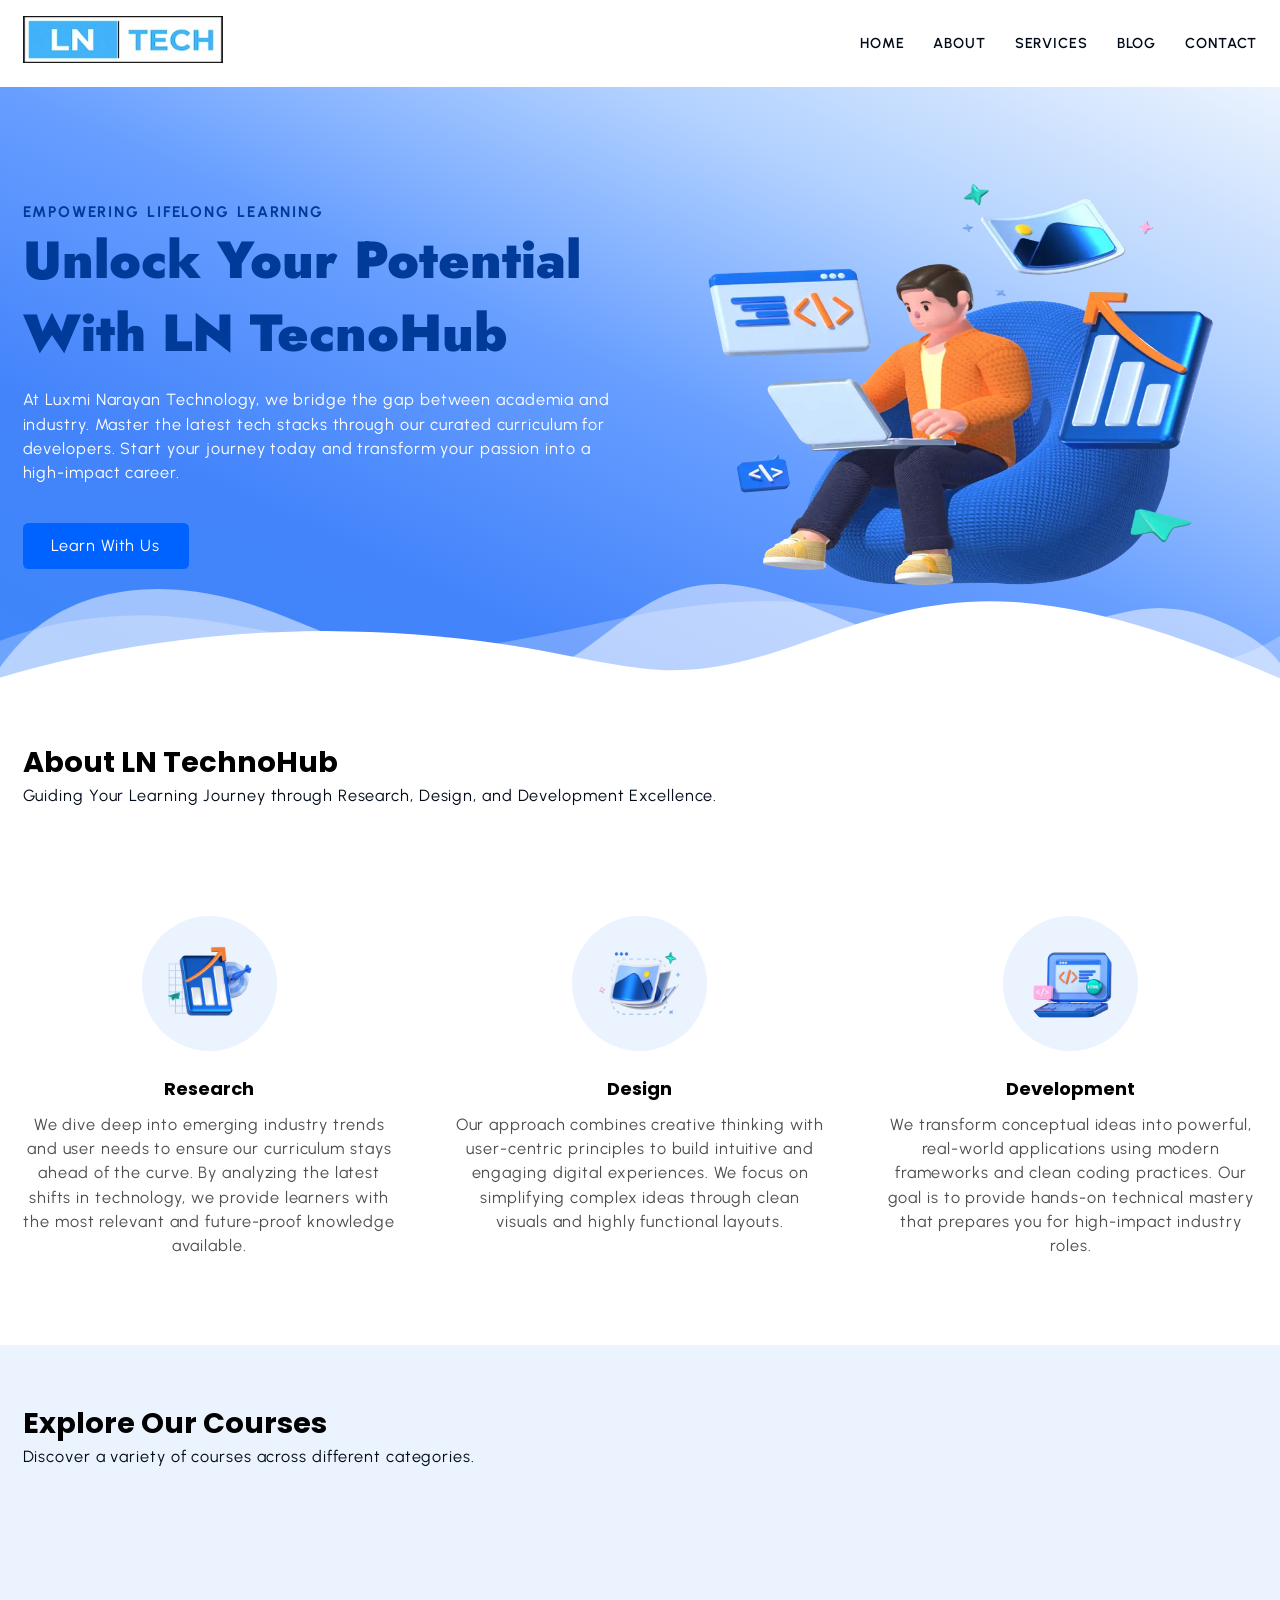
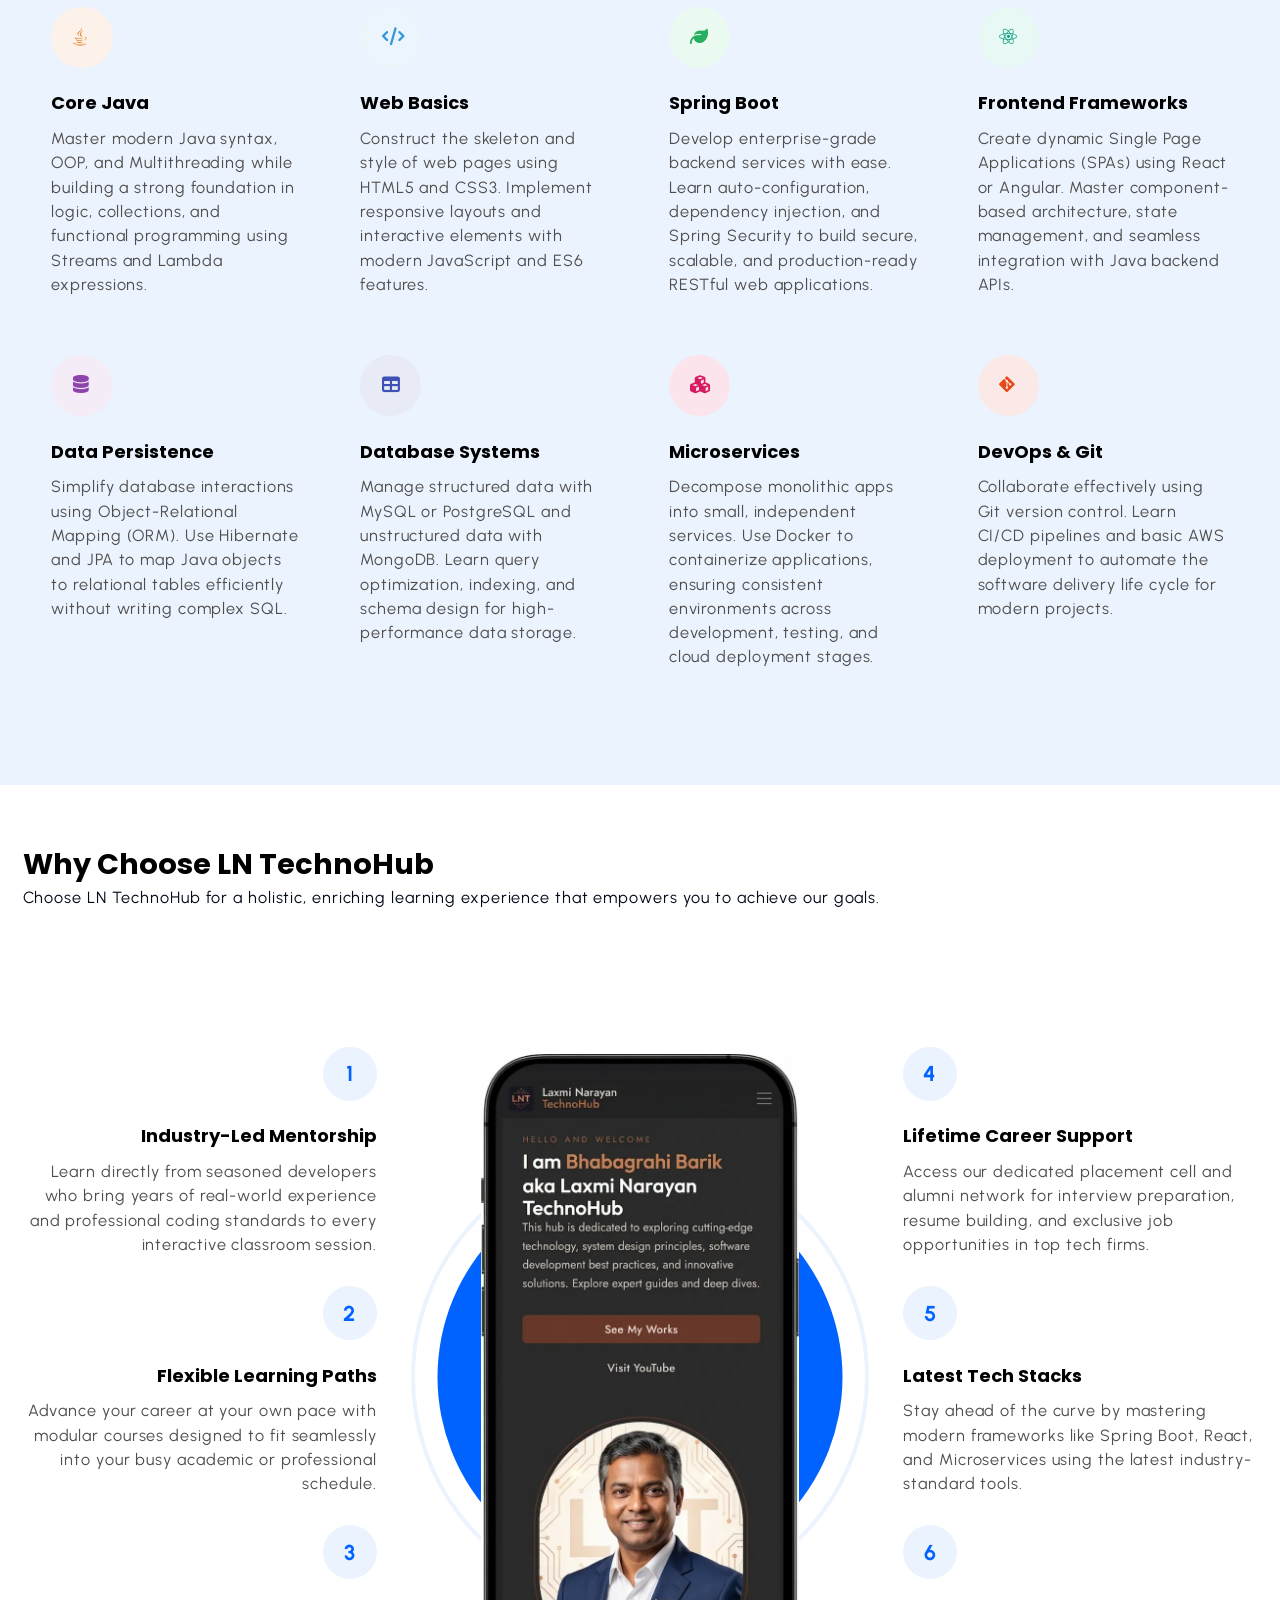
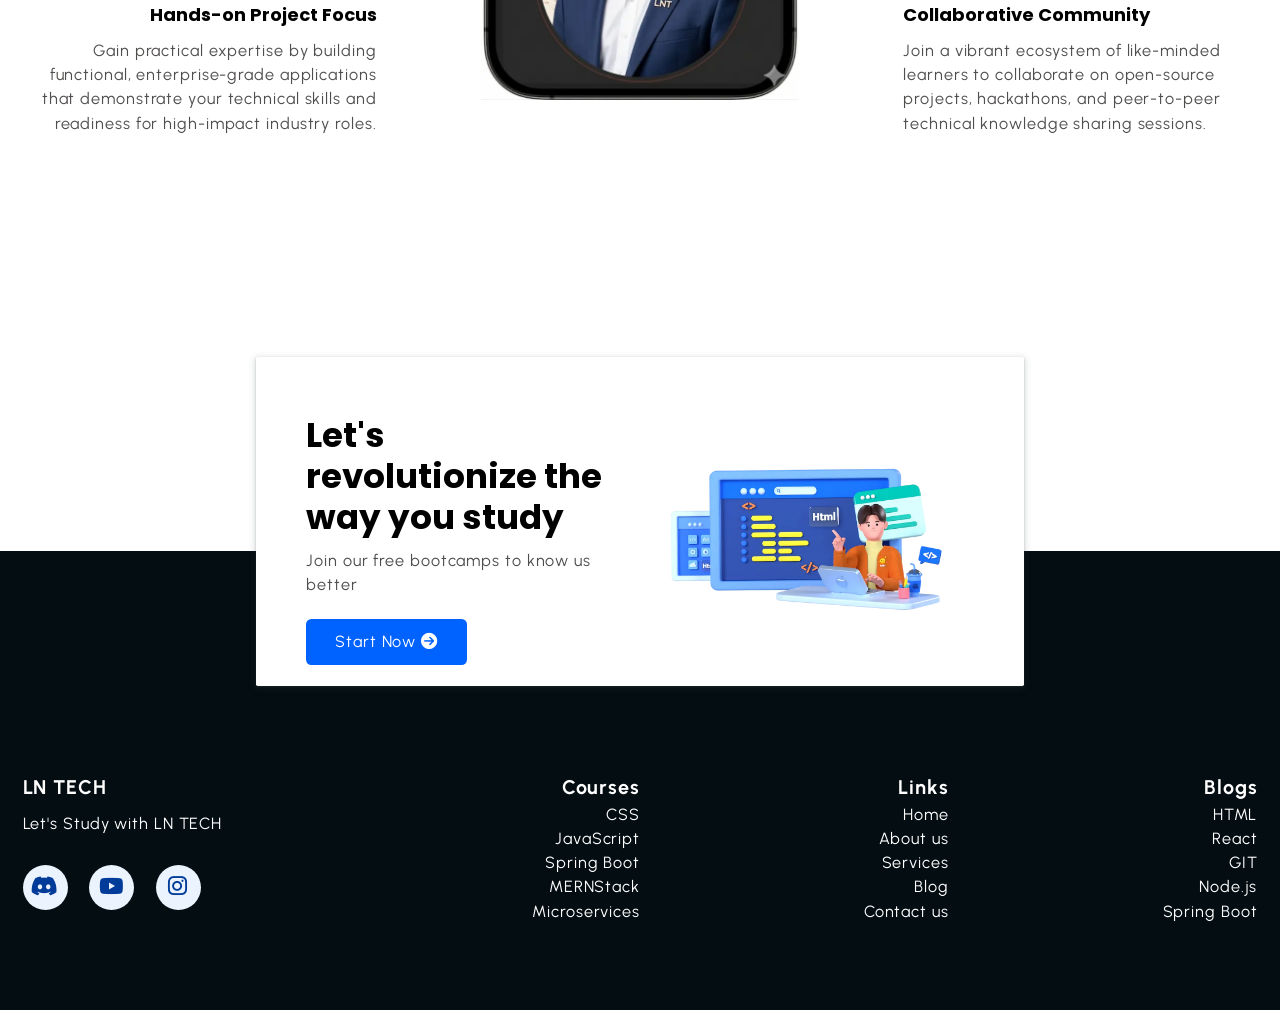
<file: index.html>
<!doctype html>
<html lang="en">
  <head>
    <meta charset="UTF-8" />
    <meta name="viewport" content="width=device-width, initial-scale=1.0" />
    <meta
      name="description"
      content="LN Technology delivers high-performance full-stack web solutions using modern frameworks like Java Spring Boot and React. From database architecture to seamless user interfaces, we build scalable, secure, and end-to-end digital products tailored to your business needs"
    />
    <meta
      name="keywords"
      content="ln technology, ai-powered full-stack development, java spring boot and ai training, modern coding bootcamp bhubaneswar, ln technology software training, next-gen web technologies, full-stack ai integration course, hands-on ai projects, scalable web architecture training, best it training institute in bhubaneswar, emerging tech developer program, ai-assisted coding skills"
    />
    <meta name="robots" content="index, follow" />
    <title>
      LN Technology | AI-Powered Full-Stack & Emerging Tech Training
    </title>
    <link rel="preconnect" href="https://fonts.googleapis.com" />
    <link rel="preconnect" href="https://fonts.gstatic.com" crossorigin />

    <link
      rel="preload"
      fetchpriority="high"
      as="image"
      href="./images/main-hero10.webp"
    />

    <link
      href="https://fonts.googleapis.com/css2?family=Jost:ital,wght@0,100..900;1,100..900&family=Poppins:ital,wght@0,100..900;1,100..900&family=Urbanist:ital,wght@0,100..900;1,100..900&display=swap"
      rel="stylesheet"
    />

    <link
      rel="stylesheet"
      href="https://cdnjs.cloudflare.com/ajax/libs/font-awesome/6.7.2/css/all.min.css"
      integrity="sha512-Evv84Mr4kqVGRNSgIGL/F/aIDqQb7xQ2vcrdIwxfjThSH8CSR7PBEakCr51Ck+w+/U6swU2Im1vVX0SVk9ABhg=="
      crossorigin="anonymous"
      referrerpolicy="no-referrer"
    />

    <!-- 👍 Font awesome cdn link used here -->
    <link rel="stylesheet" href="css/style.css" />
  </head>
  <body>
    <!-- ========== Start NAVBAR Section ========== -->

    <header class="section-navbar">
      <div class="container">
        <div class="navbar-brand">
          <a href="index.html">
            <img
              src="./images/nav-logo.webp"
              alt="My LN-TECH logo"
              width="80%"
              height="auto"
            />
          </a>
        </div>
        <nav class="navbar">
          <ul>
            <li class="nav-item">
              <a class="nav-link" href="index.html"> home </a>
            </li>
            <li class="nav-item">
              <a class="nav-link" href="about.html"> about </a>
            </li>
            <li class="nav-item">
              <a class="nav-link" href="service.html"> services </a>
            </li>
            <li class="nav-item">
              <a class="nav-link" href="blog.html"> blog </a>
            </li>
            <li class="nav-item">
              <!-- <a class="nav-link" href="contact.html"> contact </a> -->
              <!-- section-contact--homepage -->
              <a class="nav-link" href="contact.html"> contact </a>
            </li>
          </ul>
        </nav>
      </div>
    </header>

    <!-- ========== End NAVBAR Section ========== -->

    <!-- ========== Start HERO Section ========== -->

    <main>
      <div class="section-hero">
        <div class="container grid grid-two--cols">
          <div class="section-hero--content">
            <p class="hero-subheading">EMPOWERING LIFELONG LEARNING</p>
            <h1 class="hero-heading">Unlock Your Potential With LN TecnoHub</h1>
            <p class="hero-para">
              At Luxmi Narayan Technology, we bridge the gap between academia
              and industry. Master the latest tech stacks through our curated
              curriculum for developers. Start your journey today and transform
              your passion into a high-impact career.
            </p>
            <div class="hero-btn">
              <a href="services.html" class="btn btn-white">Learn With Us</a>
            </div>
          </div>
          <div class="section-hero--image">
            <figure>
              <!-- <img
                src="./images/main-hero10.webp"
                width="1200"
                height="675"
                fetchpriority="high"
                alt="LN Technology Full Stack Training"
                style="width: 100%; height: auto"
              /> -->

              <img
                src="./images/main-hero10.webp"
                alt="LN Technology Full Stack Training"
              />
            </figure>
          </div>
        </div>
      </div>

      <div class="custom-shape-divider-bottom-1775284111">
        <svg
          data-name="Layer 1"
          xmlns="http://www.w3.org/2000/svg"
          viewBox="0 0 1200 120"
          preserveAspectRatio="none"
        >
          <path
            d="M0,0V46.29c47.79,22.2,103.59,32.17,158,28,70.36-5.37,136.33-33.31,206.8-37.5C438.64,32.43,512.34,53.67,583,72.05c69.27,18,138.3,24.88,209.4,13.08,36.15-6,69.85-17.84,104.45-29.34C989.49,25,1113-14.29,1200,52.47V0Z"
            opacity=".25"
            class="shape-fill"
          ></path>
          <path
            d="M0,0V15.81C13,36.92,27.64,56.86,47.69,72.05,99.41,111.27,165,111,224.58,91.58c31.15-10.15,60.09-26.07,89.67-39.8,40.92-19,84.73-46,130.83-49.67,36.26-2.85,70.9,9.42,98.6,31.56,31.77,25.39,62.32,62,103.63,73,40.44,10.79,81.35-6.69,119.13-24.28s75.16-39,116.92-43.05c59.73-5.85,113.28,22.88,168.9,38.84,30.2,8.66,59,6.17,87.09-7.5,22.43-10.89,48-26.93,60.65-49.24V0Z"
            opacity=".5"
            class="shape-fill"
          ></path>
          <path
            d="M0,0V5.63C149.93,59,314.09,71.32,475.83,42.57c43-7.64,84.23-20.12,127.61-26.46,59-8.63,112.48,12.24,165.56,35.4C827.93,77.22,886,95.24,951.2,90c86.53-7,172.46-45.71,248.8-84.81V0Z"
            class="shape-fill"
          ></path>
        </svg>
      </div>
    </main>

    <!-- ========== End HERO Section ========== -->

    <!-- ========== Start about Section ========== -->

    <section class="section-about" id="about-section">
      <div class="container">
        <h2 class="section-common-heading">About LN TechnoHub</h2>
        <p class="section-common-subheading">
          Guiding Your Learning Journey through Research, Design, and
          Development Excellence.
        </p>
      </div>

      <div class="container grid grid-three--cols">
        <div class="about-div">
          <div class="icon">
            <img
              src="images/research.webp"
              alt="magnifying glass representing industry research"
            />
            <h3 class="section-common--title">Research</h3>
            <p>
              We dive deep into emerging industry trends and user needs to
              ensure our curriculum stays ahead of the curve. By analyzing the
              latest shifts in technology, we provide learners with the most
              relevant and future-proof knowledge available.
            </p>
          </div>
        </div>

        <div class="about-div">
          <div class="icon">
            <img src="images/design.webp" alt="UI/UX design illustration" />
            <h3 class="section-common--title">Design</h3>
            <p>
              Our approach combines creative thinking with user-centric
              principles to build intuitive and engaging digital experiences. We
              focus on simplifying complex ideas through clean visuals and
              highly functional layouts.
            </p>
          </div>
        </div>

        <div class="about-div">
          <div class="icon">
            <img
              src="images/Coding.webp"
              alt="Code brackets representing software development"
            />
            <h3 class="section-common--title">Development</h3>
            <p>
              We transform conceptual ideas into powerful, real-world
              applications using modern frameworks and clean coding practices.
              Our goal is to provide hands-on technical mastery that prepares
              you for high-impact industry roles.
            </p>
          </div>
        </div>
      </div>
    </section>

    <!-- ========== End about Section ========== -->

    <!-- ========== Start Courses Section ========== -->

    <section class="section-course">
      <div class="container">
        <h2 class="section-common-heading">Explore Our Courses</h2>
        <p class="section-common-subheading">
          Discover a variety of courses across different categories.
        </p>
      </div>

      <div class="container grid grid-four--cols">
        <div class="course-div" aria-label="Core Java training module">
          <div class="icon"><i class="fa-brands fa-java"></i></div>
          <h3 class="section-common--title">Core Java</h3>
          <p>
            Master modern Java syntax, OOP, and Multithreading while building a
            strong foundation in logic, collections, and functional programming
            using Streams and Lambda expressions.
          </p>
        </div>

        <div class="course-div" aria-label="Web Basics training module">
          <div class="icon"><i class="fa-solid fa-code"></i></div>
          <h3 class="section-common--title">Web Basics</h3>
          <p>
            Construct the skeleton and style of web pages using HTML5 and CSS3.
            Implement responsive layouts and interactive elements with modern
            JavaScript and ES6 features.
          </p>
        </div>

        <div class="course-div" aria-label="Spring Boot training module">
          <div class="icon"><i class="fa-solid fa-leaf"></i></div>
          <h3 class="section-common--title">Spring Boot</h3>
          <p>
            Develop enterprise-grade backend services with ease. Learn
            auto-configuration, dependency injection, and Spring Security to
            build secure, scalable, and production-ready RESTful web
            applications.
          </p>
        </div>

        <div
          class="course-div"
          aria-label="Frontend Frameworks training module"
        >
          <div class="icon"><i class="fa-brands fa-react"></i></div>
          <h3 class="section-common--title">Frontend Frameworks</h3>
          <p>
            Create dynamic Single Page Applications (SPAs) using React or
            Angular. Master component-based architecture, state management, and
            seamless integration with Java backend APIs.
          </p>
        </div>

        <div class="course-div" aria-label="Data Persistence training module">
          <div class="icon"><i class="fa-solid fa-database"></i></div>
          <h3 class="section-common--title">Data Persistence</h3>
          <p>
            Simplify database interactions using Object-Relational Mapping
            (ORM). Use Hibernate and JPA to map Java objects to relational
            tables efficiently without writing complex SQL.
          </p>
        </div>

        <div class="course-div" aria-label="Database Systems training module">
          <div class="icon"><i class="fa-solid fa-table"></i></div>
          <h3 class="section-common--title">Database Systems</h3>
          <p>
            Manage structured data with MySQL or PostgreSQL and unstructured
            data with MongoDB. Learn query optimization, indexing, and schema
            design for high-performance data storage.
          </p>
        </div>

        <div class="course-div" aria-label="Microservices training module">
          <div class="icon"><i class="fa-solid fa-cubes"></i></div>
          <h3 class="section-common--title">Microservices</h3>
          <p>
            Decompose monolithic apps into small, independent services. Use
            Docker to containerize applications, ensuring consistent
            environments across development, testing, and cloud deployment
            stages.
          </p>
        </div>

        <div class="course-div" aria-label="DevOps and Git training module">
          <div class="icon"><i class="fa-brands fa-git-alt"></i></div>
          <h3 class="section-common--title">DevOps & Git</h3>
          <p>
            Collaborate effectively using Git version control. Learn CI/CD
            pipelines and basic AWS deployment to automate the software delivery
            life cycle for modern projects.
          </p>
        </div>
      </div>
    </section>

    <!-- ========== End Courses Section ========== -->

    <!-- ========== Start why choose Section ========== -->

    <section class="section-why--choose" id="why-choose">
      <div class="container">
        <h2 class="section-common-heading">Why choose LN TechnoHub</h2>
        <p class="section-common-subheading">
          Choose LN TechnoHub for a holistic, enriching learning experience that
          empowers you to achieve our goals.
        </p>
      </div>

      <div class="container grid grid-three--cols">
        <!--? Left side -->
        <div class="choose-left--div text-align--right">
          <div class="why-choose--div">
            <p class="common-text--highlight">1</p>
            <h3 class="section-common--title">Industry-Led Mentorship</h3>
            <p>
              Learn directly from seasoned developers who bring years of
              real-world experience and professional coding standards to every
              interactive classroom session.
            </p>
          </div>

          <div class="why-choose--div">
            <p class="common-text--highlight">2</p>
            <h3 class="section-common--title">Flexible Learning Paths</h3>
            <p>
              Advance your career at your own pace with modular courses designed
              to fit seamlessly into your busy academic or professional
              schedule.
            </p>
          </div>

          <div class="why-choose--div">
            <p class="common-text--highlight">3</p>
            <h3 class="section-common--title">Hands-on Project Focus</h3>
            <p>
              Gain practical expertise by building functional, enterprise-grade
              applications that demonstrate your technical skills and readiness
              for high-impact industry roles.
            </p>
          </div>
        </div>

        <!--? Center part -->

        <div class="choose-center--div">
          <figure>
            <img
              src="./images/my-mobile.webp"
              alt="Ln-tech official mobile view"
            />
          </figure>
        </div>

        <!--? Right side  -->

        <div class="choose-right--div text-align--left">
          <div class="why-choose--div">
            <p class="common-text--highlight">4</p>
            <h3 class="section-common--title">Lifetime Career Support</h3>
            <p>
              Access our dedicated placement cell and alumni network for
              interview preparation, resume building, and exclusive job
              opportunities in top tech firms.
            </p>
          </div>

          <div class="why-choose--div">
            <p class="common-text--highlight">5</p>
            <h3 class="section-common--title">Latest Tech Stacks</h3>
            <p>
              Stay ahead of the curve by mastering modern frameworks like Spring
              Boot, React, and Microservices using the latest industry-standard
              tools.
            </p>
          </div>

          <div class="why-choose--div">
            <p class="common-text--highlight">6</p>
            <h3 class="section-common--title">Collaborative Community</h3>
            <p>
              Join a vibrant ecosystem of like-minded learners to collaborate on
              open-source projects, hackathons, and peer-to-peer technical
              knowledge sharing sessions.
            </p>
          </div>
        </div>
      </div>
    </section>
    <!-- ========== End why choose Section ========== -->

    <!-- ========== Start contact home Section ========== -->

    <div class="section-contact--homepage" id="section-contact--homepage">
      <div class="container grid grid-two--cols">
        <div class="contact-content">
          <h2 class="contact-title">Let's revolutionize the way you study</h2>
          <p>Join our free bootcamps to know us better</p>
          <div class="btn">
            <a href="contact.html">
              start now <i class="fa-solid fa-arrow-circle-right"></i>
            </a>
          </div>
        </div>
        <div class="contact-image">
          <img src="images/main.webp" alt="a guy doing html coding" />
        </div>
      </div>
    </div>

    <!-- ========== End contact home Section ========== -->

    <!-- ========== Start footer Section ========== -->

    <footer>
      <div class="container grid grid-four--cols">
        <div class="footer-1--div">
          <div class="logo-brand">
            <a href="index.html" class="footer-subheading">LN TECH</a>
          </div>
          <p>Let's Study with LN TECH</p>

          <div class="social-footer--icons">
            <a href="#" target="_blank" aria-label="Join our Discord server"
              ><i class="fa-brands fa-discord"></i
            ></a>

            <a href="#" target="_blank" aria-label="Visit our YouTube channel"
              ><i class="fa-brands fa-youtube"></i
            ></a>

            <a href="#" target="_blank" aria-label="Follow us on Instagram"
              ><i class="fa-brands fa-instagram"></i
            ></a>
          </div>
        </div>

        <div class="footer-2--div">
          <p class="footer-subheading">Courses</p>
          <ul>
            <li><a href="index.html"> CSS </a></li>
            <li><a href="index.html"> JavaScript </a></li>
            <li><a href="index.html"> Spring Boot </a></li>
            <li><a href="index.html"> MERNStack </a></li>
            <li><a href="index.html"> Microservices </a></li>
          </ul>
        </div>

        <div class="footer-3--div">
          <p class="footer-subheading">Links</p>
          <ul>
            <li><a href="index.html"> Home </a></li>
            <li><a href="about.html"> About us </a></li>
            <li><a href="service.html"> Services </a></li>
            <li><a href="blog.html"> Blog </a></li>
            <li><a href="contact.html"> Contact us </a></li>
          </ul>
        </div>

        <div class="footer-4--div">
          <p class="footer-subheading">Blogs</p>
          <ul>
            <li><a href="blog.html"> HTML </a></li>
            <li><a href="blog.html"> React </a></li>
            <li><a href="blog.html"> GIT </a></li>
            <li><a href="blog.html"> Node.js </a></li>
            <li><a href="blog.html"> Spring Boot </a></li>
          </ul>
        </div>
      </div>
    </footer>

    <!-- ========== End footer Section ========== -->
  </body>
</html>
</file>
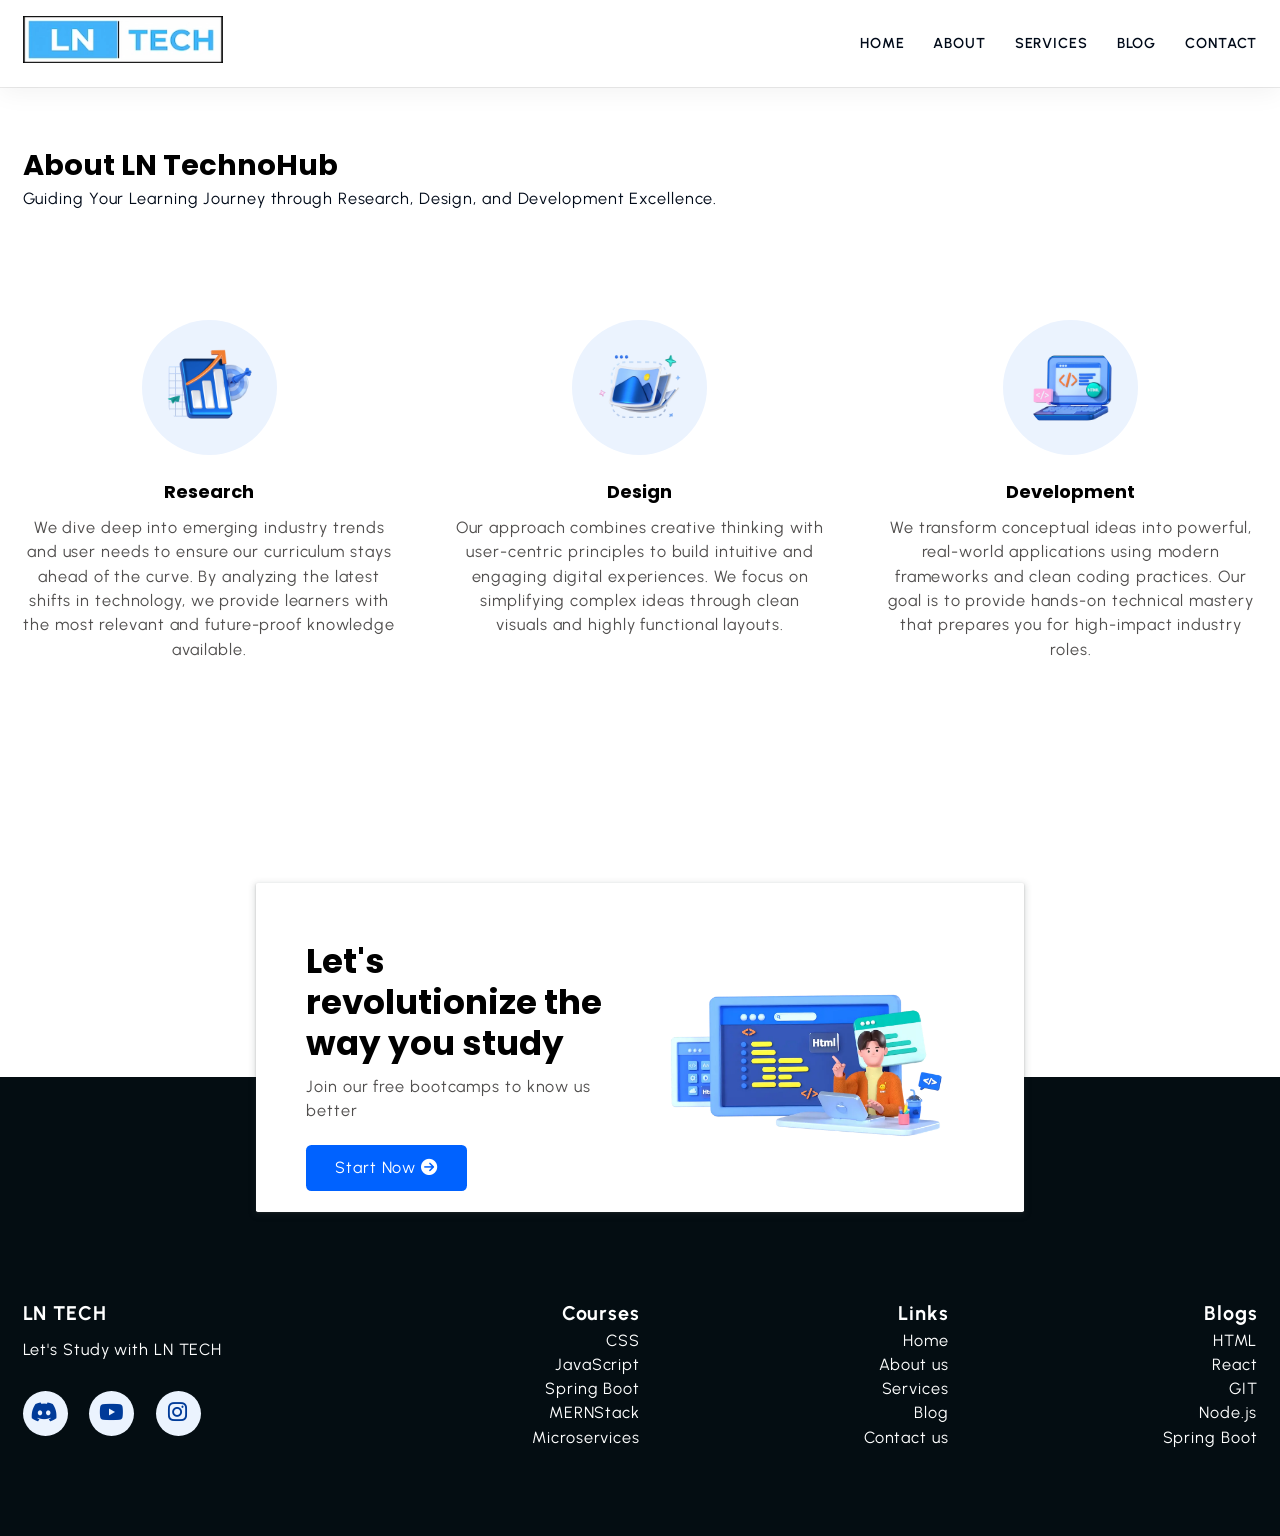
<file: about.html>
<!doctype html>
<html lang="en">
  <head>
    <meta charset="UTF-8" />
    <meta name="viewport" content="width=device-width, initial-scale=1.0" />
    <title>
      LN Technology | AI-Powered Full-Stack & Emerging Tech Training
    </title>
    <link rel="preconnect" href="https://fonts.googleapis.com" />
    <link rel="preconnect" href="https://fonts.gstatic.com" crossorigin />

    <link
      href="https://fonts.googleapis.com/css2?family=Jost:ital,wght@0,100..900;1,100..900&family=Poppins:ital,wght@0,100..900;1,100..900&family=Urbanist:ital,wght@0,100..900;1,100..900&display=swap"
      rel="stylesheet"
    />

    <link
      rel="stylesheet"
      href="https://cdnjs.cloudflare.com/ajax/libs/font-awesome/6.7.2/css/all.min.css"
      integrity="sha512-Evv84Mr4kqVGRNSgIGL/F/aIDqQb7xQ2vcrdIwxfjThSH8CSR7PBEakCr51Ck+w+/U6swU2Im1vVX0SVk9ABhg=="
      crossorigin="anonymous"
      referrerpolicy="no-referrer"
    />

    <link rel="stylesheet" href="css/style.css" />
  </head>
  <body>
    <!-- ========== Start NAVBAR Section ========== -->
    <header class="section-navbar">
      <div class="container">
        <div class="navbar-brand">
          <a href="index.html">
            <img
              src="./images/nav-logo.webp"
              alt="my ln technohub logo"
              width="80%"
              height="auto"
            />
          </a>
        </div>
        <nav class="navbar">
          <ul>
            <li class="nav-item">
              <a class="nav-link" href="index.html"> home </a>
            </li>
            <li class="nav-item">
              <a class="nav-link" href="about.html"> about </a>
            </li>
            <li class="nav-item">
              <a class="nav-link" href="service.html"> services </a>
            </li>
            <li class="nav-item">
              <a class="nav-link" href="blog.html"> blog </a>
            </li>
            <li class="nav-item">
              <a class="nav-link" href="contact.html"> contact </a>
            </li>
          </ul>
        </nav>
      </div>
    </header>

    <!-- ========== End NAVBAR Section ========== -->
    <!-- ========== Start about Section ========== -->

    <section class="section-about">
      <div class="container">
        <h2 class="section-common-heading">About LN TechnoHub</h2>
        <p class="section-common-subheading">
          Guiding Your Learning Journey through Research, Design, and
          Development Excellence.
        </p>
      </div>

      <div class="container grid grid-three--cols">
        <div class="about-div">
          <div class="icon">
            <img
              src="images/research.webp"
              alt="magnifying glass representing industry research"
            />
            <h3 class="section-common--title">Research</h3>
            <p>
              We dive deep into emerging industry trends and user needs to
              ensure our curriculum stays ahead of the curve. By analyzing the
              latest shifts in technology, we provide learners with the most
              relevant and future-proof knowledge available.
            </p>
          </div>
        </div>

        <div class="about-div">
          <div class="icon">
            <img src="images/design.webp" alt="UI/UX design illustration" />
            <h3 class="section-common--title">Design</h3>
            <p>
              Our approach combines creative thinking with user-centric
              principles to build intuitive and engaging digital experiences. We
              focus on simplifying complex ideas through clean visuals and
              highly functional layouts.
            </p>
          </div>
        </div>

        <div class="about-div">
          <div class="icon">
            <img
              src="images/Coding.webp"
              alt="Code brackets representing software development"
            />
            <h3 class="section-common--title">Development</h3>
            <p>
              We transform conceptual ideas into powerful, real-world
              applications using modern frameworks and clean coding practices.
              Our goal is to provide hands-on technical mastery that prepares
              you for high-impact industry roles.
            </p>
          </div>
        </div>
      </div>
    </section>

    <!-- ========== End about Section ========== -->

    <!-- ========== Start contact home Section ========== -->

    <div class="section-contact--homepage" id="section-contact--homepage">
      <div class="container grid grid-two--cols">
        <div class="contact-content">
          <h2 class="contact-title">Let's revolutionize the way you study</h2>
          <p>Join our free bootcamps to know us better</p>
          <div class="btn">
            <a href="contact.html">
              start now <i class="fa-solid fa-arrow-circle-right"></i>
            </a>
          </div>
        </div>
        <div class="contact-image">
          <img src="images/main.webp" alt="a guy doing html coding" />
        </div>
      </div>
    </div>

    <!-- ========== End contact home Section ========== -->

    <!-- ========== Start footer Section ========== -->

    <footer>
      <div class="container grid grid-four--cols">
        <div class="footer-1--div">
          <div class="logo-brand">
            <a href="index.html" class="footer-subheading">LN TECH</a>
          </div>
          <p>Let's Study with LN TECH</p>

          <div class="social-footer--icons">
            <a href="#" target="_blank" aria-label="Join our Discord server"
              ><i class="fa-brands fa-discord"></i
            ></a>

            <a href="#" target="_blank" aria-label="Visit our YouTube channel"
              ><i class="fa-brands fa-youtube"></i
            ></a>

            <a href="#" target="_blank" aria-label="Follow us on Instagram"
              ><i class="fa-brands fa-instagram"></i
            ></a>
          </div>
        </div>

        <div class="footer-2--div">
          <p class="footer-subheading">Courses</p>
          <ul>
            <li><a href="index.html"> CSS </a></li>
            <li><a href="index.html"> JavaScript </a></li>
            <li><a href="index.html"> Spring Boot </a></li>
            <li><a href="index.html"> MERNStack </a></li>
            <li><a href="index.html"> Microservices </a></li>
          </ul>
        </div>

        <div class="footer-3--div">
          <p class="footer-subheading">Links</p>
          <ul>
            <li><a href="index.html"> Home </a></li>
            <li><a href="about.html"> About us </a></li>
            <li><a href="service.html"> Services </a></li>
            <li><a href="blog.html"> Blog </a></li>
            <li><a href="contact.html"> Contact us </a></li>
          </ul>
        </div>

        <div class="footer-4--div">
          <p class="footer-subheading">Blogs</p>
          <ul>
            <li><a href="blog.html"> HTML </a></li>
            <li><a href="blog.html"> React </a></li>
            <li><a href="blog.html"> GIT </a></li>
            <li><a href="blog.html"> Node.js </a></li>
            <li><a href="blog.html"> Spring Boot </a></li>
          </ul>
        </div>
      </div>
    </footer>

    <!-- ========== End   FOOTER Section ========== -->
  </body>
</html>
</file>
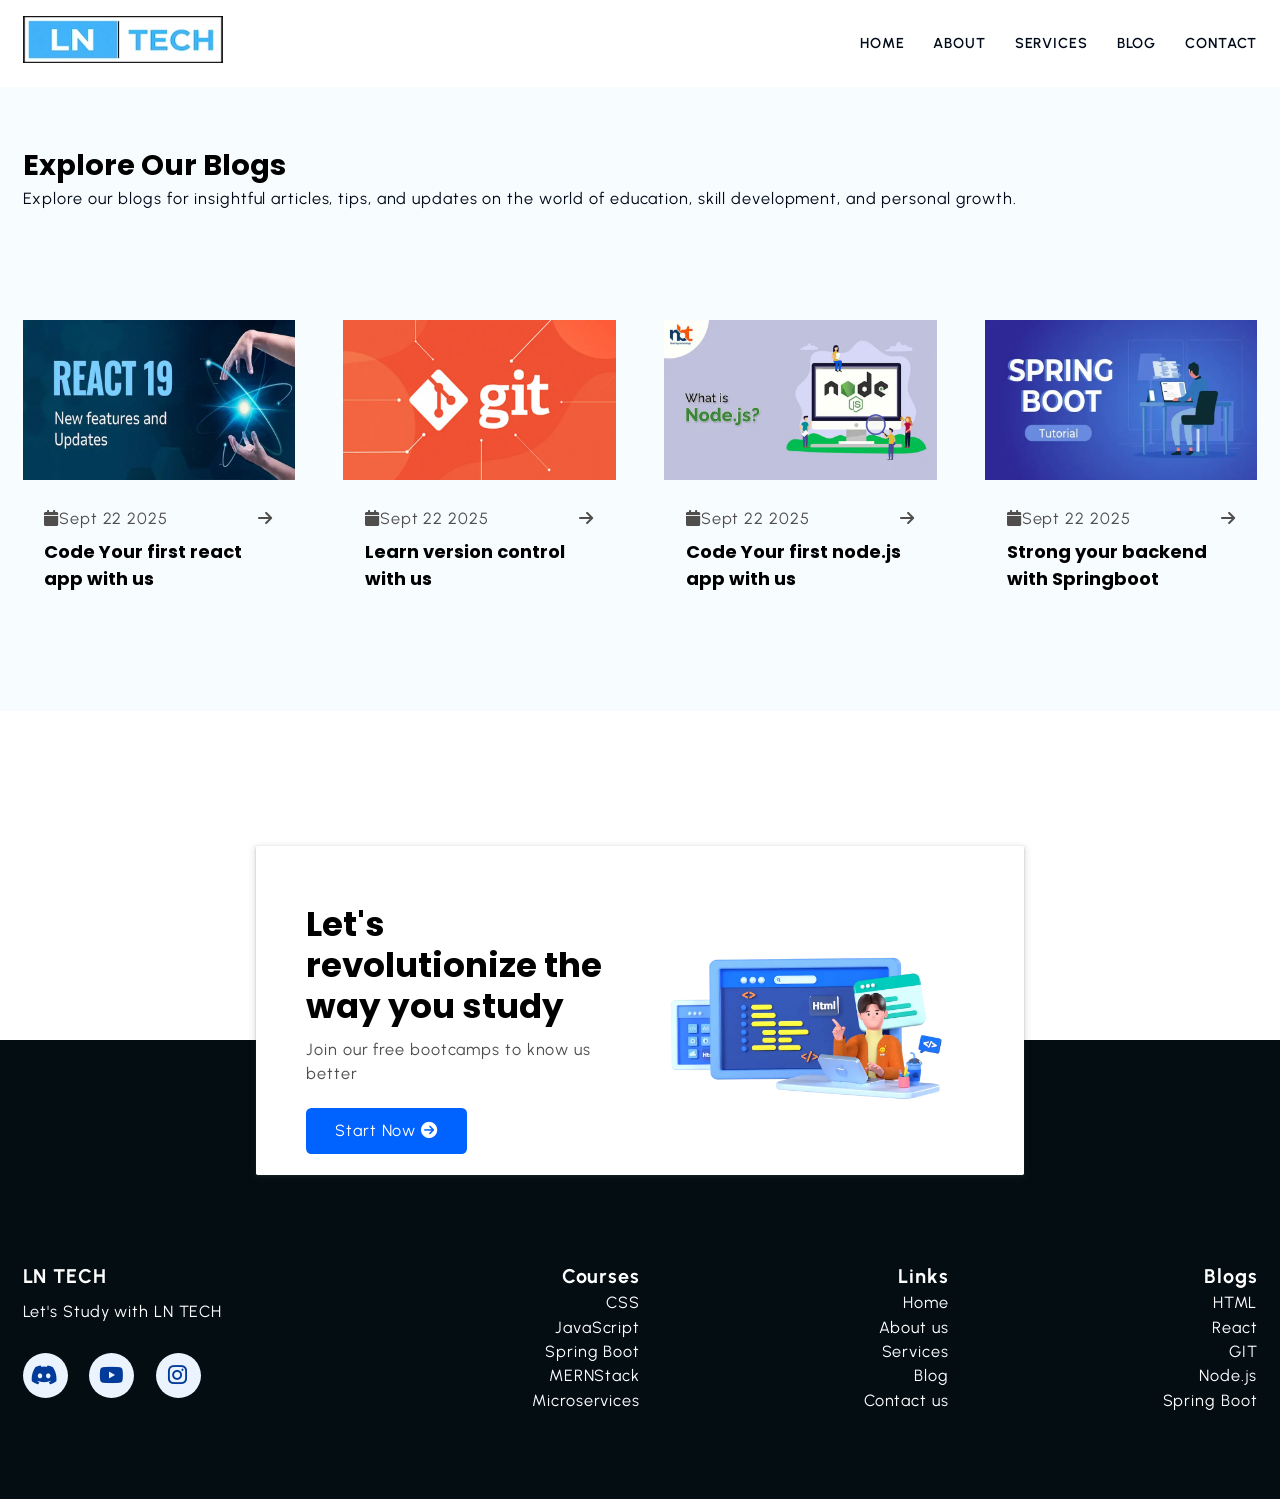
<file: blog.html>
<!doctype html>
<html lang="en">
  <head>
    <meta charset="UTF-8" />
    <meta name="viewport" content="width=device-width, initial-scale=1.0" />
    <title>
      LN Technology | AI-Powered Full-Stack & Emerging Tech Training
    </title>
    <link rel="preconnect" href="https://fonts.googleapis.com" />
    <link rel="preconnect" href="https://fonts.gstatic.com" crossorigin />

    <link
      href="https://fonts.googleapis.com/css2?family=Jost:ital,wght@0,100..900;1,100..900&family=Poppins:ital,wght@0,100..900;1,100..900&family=Urbanist:ital,wght@0,100..900;1,100..900&display=swap"
      rel="stylesheet"
    />

    <link
      rel="stylesheet"
      href="https://cdnjs.cloudflare.com/ajax/libs/font-awesome/6.7.2/css/all.min.css"
      integrity="sha512-Evv84Mr4kqVGRNSgIGL/F/aIDqQb7xQ2vcrdIwxfjThSH8CSR7PBEakCr51Ck+w+/U6swU2Im1vVX0SVk9ABhg=="
      crossorigin="anonymous"
      referrerpolicy="no-referrer"
    />

    <!-- 👍 Font awesome cdn link used here -->
    <link rel="stylesheet" href="css/style.css" />
    <!-- <style>
    footer {
        padding-top: 19rem;
        padding-bottom: 9.7rem;
      }
    </style> -->
  </head>
  <body>
    <!-- ========== Start NAVBAR Section ========== -->

    <header class="section-navbar">
      <div class="container">
        <div class="navbar-brand">
          <a href="index.html">
            <img
              src="./images/nav-logo.webp"
              alt="My LN-TECH logo"
              width="80%"
              height="auto"
            />
          </a>
        </div>
        <nav class="navbar">
          <ul>
            <li class="nav-item">
              <a class="nav-link" href="index.html"> home </a>
            </li>
            <li class="nav-item">
              <a class="nav-link" href="about.html"> about </a>
            </li>
            <li class="nav-item">
              <a class="nav-link" href="service.html"> services </a>
            </li>
            <li class="nav-item">
              <a class="nav-link" href="blog.html"> blog </a>
            </li>
            <li class="nav-item">
              <a class="nav-link" href="contact.html"> contact </a>
            </li>
          </ul>
        </nav>
      </div>
    </header>

    <!-- ========== End NAVBAR Section ========== -->

    <!-- ========== Start blog Section ========== -->

    <div class="section-blog">
      <div class="container">
        <h2 class="section-common-heading">Explore our blogs</h2>
        <p class="section-common-subheading">
          Explore our blogs for insightful articles, tips, and updates on the
          world of education, skill development, and personal growth.
        </p>
      </div>

      <div class="container grid grid-four--cols">
        <div class="blog">
          <figure>
            <img src="images/React-2.webp" alt="react19" />
          </figure>

          <div class="blog-content">
            <div class="blog-date">
              <p><i class="fa-solid fa-calendar"></i>Sept 22 2025</p>
              <p><i class="fa-solid fa-arrow-right"></i></p>
            </div>
            <h3 class="section-common--title">
              Code Your first react app with us
            </h3>
          </div>
        </div>

        <div class="blog">
          <figure>
            <img src="images/git2.webp" alt="git" />
          </figure>

          <div class="blog-content">
            <div class="blog-date">
              <p><i class="fa-solid fa-calendar"></i>Sept 22 2025</p>
              <p><i class="fa-solid fa-arrow-right"></i></p>
            </div>
            <h3 class="section-common--title">Learn version control with us</h3>
          </div>
        </div>

        <div class="blog">
          <figure>
            <img src="images/node2.webp" alt="react19" />
          </figure>

          <div class="blog-content">
            <div class="blog-date">
              <p><i class="fa-solid fa-calendar"></i>Sept 22 2025</p>
              <p><i class="fa-solid fa-arrow-right"></i></p>
            </div>
            <h3 class="section-common--title">
              Code Your first node.js app with us
            </h3>
          </div>
        </div>

        <div class="blog">
          <figure>
            <img src="images/Spring-Boot-Tutorial2.webp" alt="react19" />
          </figure>

          <div class="blog-content">
            <div class="blog-date">
              <p><i class="fa-solid fa-calendar"></i>Sept 22 2025</p>
              <p><i class="fa-solid fa-arrow-right"></i></p>
            </div>
            <h3 class="section-common--title">
              Strong your backend with Springboot
            </h3>
          </div>
        </div>
      </div>
    </div>
    <!-- ========== End blog Section ========== -->

    <!-- ========== Start contact home Section ========== -->

    <div class="section-contact--homepage" id="section-contact--homepage">
      <div class="container grid grid-two--cols">
        <div class="contact-content">
          <h2 class="contact-title">Let's revolutionize the way you study</h2>
          <p>Join our free bootcamps to know us better</p>
          <div class="btn">
            <a href="contact.html">
              start now <i class="fa-solid fa-arrow-circle-right"></i>
            </a>
          </div>
        </div>
        <div class="contact-image">
          <img src="images/main.webp" alt="a guy doing html coding" />
        </div>
      </div>
    </div>

    <!-- ========== End contact home Section ========== -->

    <!-- ========== Start footer Section ========== -->

    <footer>
      <div class="container grid grid-four--cols">
        <div class="footer-1--div">
          <div class="logo-brand">
            <a href="index.html" class="footer-subheading">LN TECH</a>
          </div>
          <p>Let's Study with LN TECH</p>

          <div class="social-footer--icons">
            <a href="#" target="_blank" aria-label="Join our Discord server"
              ><i class="fa-brands fa-discord"></i
            ></a>

            <a href="#" target="_blank" aria-label="Visit our YouTube channel"
              ><i class="fa-brands fa-youtube"></i
            ></a>

            <a href="#" target="_blank" aria-label="Follow us on Instagram"
              ><i class="fa-brands fa-instagram"></i
            ></a>
          </div>
        </div>

        <div class="footer-2--div">
          <p class="footer-subheading">Courses</p>
          <ul>
            <li><a href="index.html"> CSS </a></li>
            <li><a href="index.html"> JavaScript </a></li>
            <li><a href="index.html"> Spring Boot </a></li>
            <li><a href="index.html"> MERNStack </a></li>
            <li><a href="index.html"> Microservices </a></li>
          </ul>
        </div>

        <div class="footer-3--div">
          <p class="footer-subheading">Links</p>
          <ul>
            <li><a href="index.html"> Home </a></li>
            <li><a href="about.html"> About us </a></li>
            <li><a href="service.html"> Services </a></li>
            <li><a href="blog.html"> Blog </a></li>
            <li><a href="contact.html"> Contact us </a></li>
          </ul>
        </div>

        <div class="footer-4--div">
          <p class="footer-subheading">Blogs</p>
          <ul>
            <li><a href="blog.html"> HTML </a></li>
            <li><a href="blog.html"> React </a></li>
            <li><a href="blog.html"> GIT </a></li>
            <li><a href="blog.html"> Node.js </a></li>
            <li><a href="blog.html"> Spring Boot </a></li>
          </ul>
        </div>
      </div>
    </footer>

    <!-- ========== End footer Section ========== -->
  </body>
</html>

<!-- ? I download random images from google for the cards image and resize all with same width and height with the help of paint -->
</file>
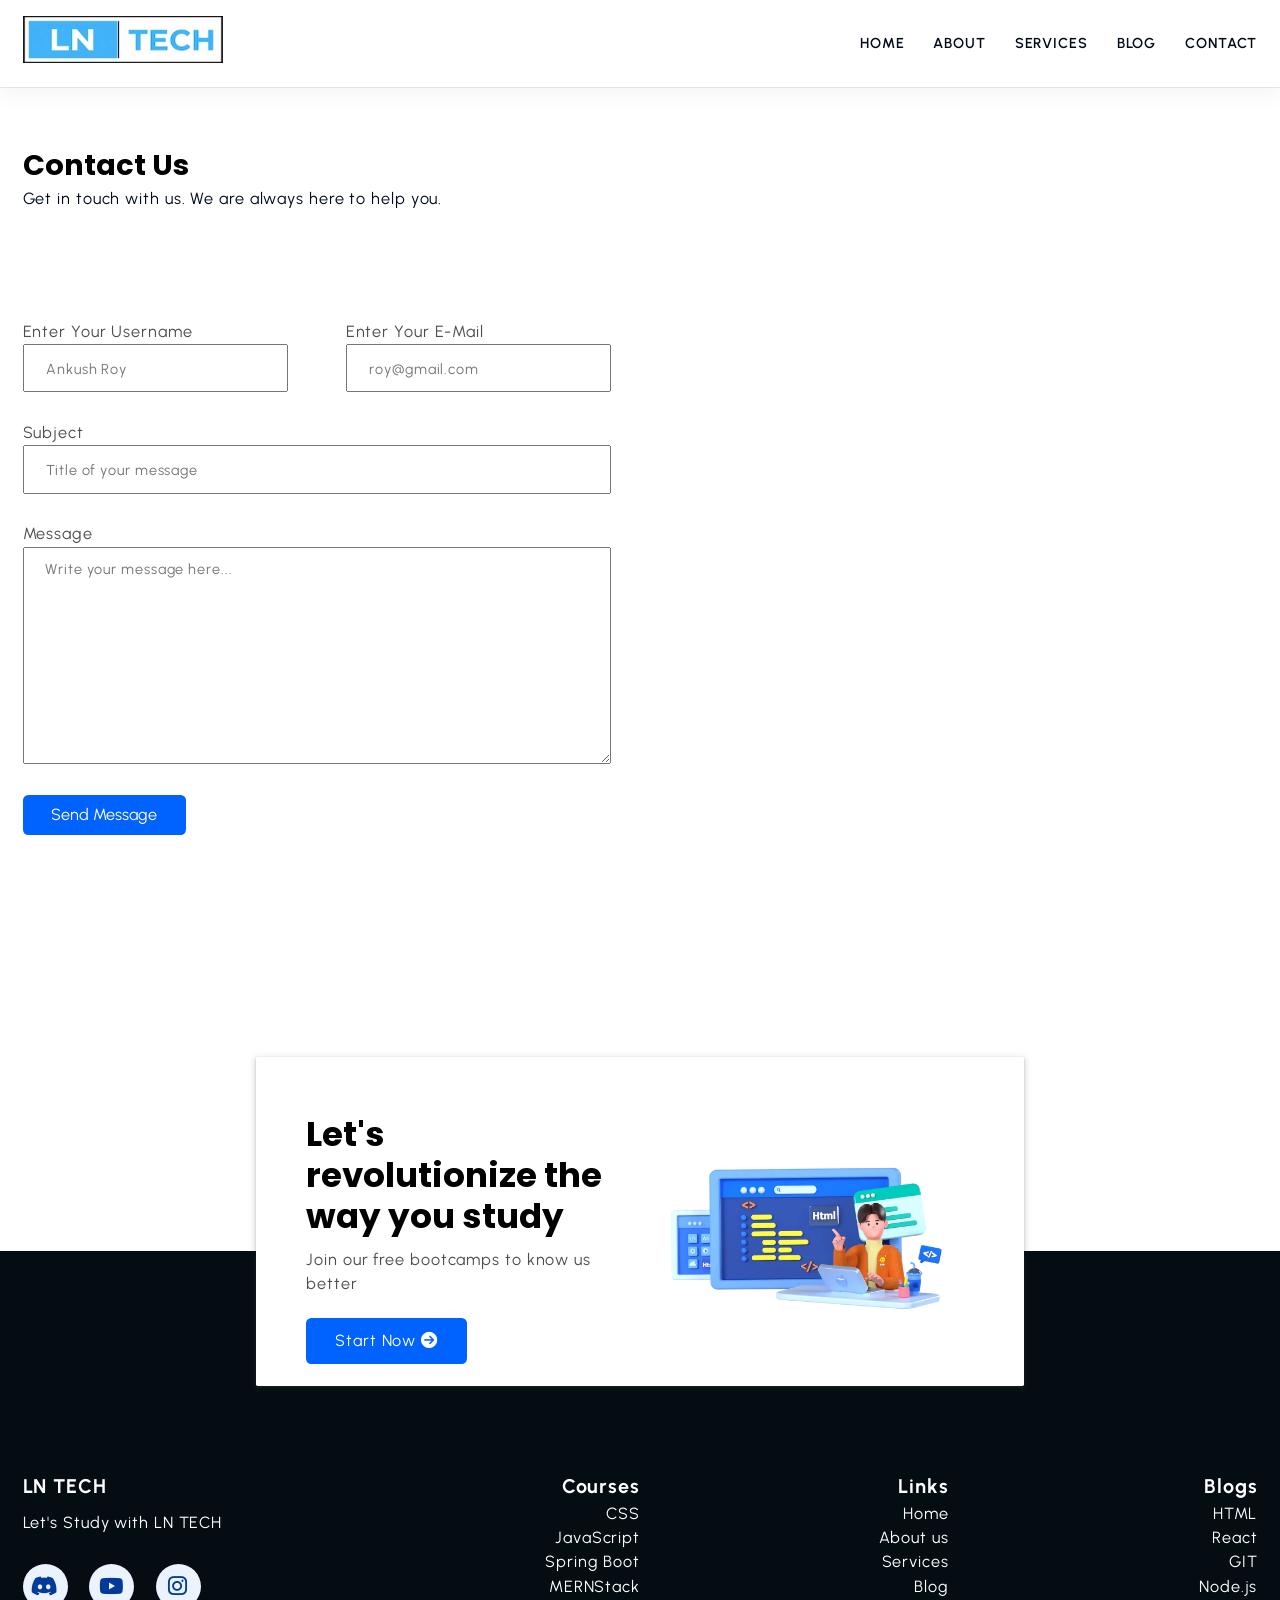
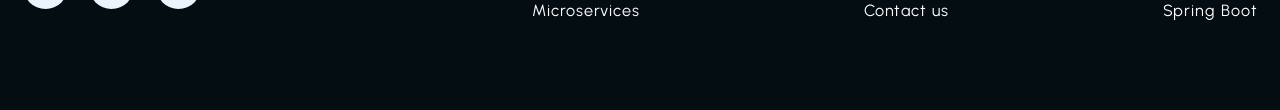
<file: contact.html>
<!doctype html>
<html lang="en">
  <head>
    <meta charset="UTF-8" />
    <meta name="viewport" content="width=device-width, initial-scale=1.0" />
    <title>
      LN Technology | AI-Powered Full-Stack & Emerging Tech Training
    </title>
    <link rel="preconnect" href="https://fonts.googleapis.com" />
    <link rel="preconnect" href="https://fonts.gstatic.com" crossorigin />

    <link
      href="https://fonts.googleapis.com/css2?family=Jost:ital,wght@0,100..900;1,100..900&family=Poppins:ital,wght@0,100..900;1,100..900&family=Urbanist:ital,wght@0,100..900;1,100..900&display=swap"
      rel="stylesheet"
    />

    <link
      rel="stylesheet"
      href="https://cdnjs.cloudflare.com/ajax/libs/font-awesome/6.7.2/css/all.min.css"
      integrity="sha512-Evv84Mr4kqVGRNSgIGL/F/aIDqQb7xQ2vcrdIwxfjThSH8CSR7PBEakCr51Ck+w+/U6swU2Im1vVX0SVk9ABhg=="
      crossorigin="anonymous"
      referrerpolicy="no-referrer"
    />
    <link rel="stylesheet" href="css/style.css" />
  </head>
  <body>
    <!-- ========== Start NAVBAR Section ========== -->

    <header class="section-navbar">
      <div class="container">
        <div class="navbar-brand">
          <a href="index.html">
            <img
              src="./images/nav-logo.webp"
              alt="My LN-TECH logo"
              width="80%"
              height="auto"
            />
          </a>
        </div>
        <nav class="navbar">
          <ul>
            <li class="nav-item">
              <a class="nav-link" href="index.html"> home </a>
            </li>
            <li class="nav-item">
              <a class="nav-link" href="about.html"> about </a>
            </li>
            <li class="nav-item">
              <a class="nav-link" href="service.html"> services </a>
            </li>
            <li class="nav-item">
              <a class="nav-link" href="blog.html"> blog </a>
            </li>
            <li class="nav-item">
              <a class="nav-link" href="contact.html"> contact </a>
            </li>
          </ul>
        </nav>
      </div>
    </header>

    <!-- ========== End NAVBAR Section ========== -->

    <!-- ========== Start CONTACT Section ========== -->

    <div class="section-contact">
      <div class="container">
        <h2 class="section-common-heading">Contact Us</h2>
        <p class="section-common-subheading">
          Get in touch with us. We are always here to help you.
        </p>
      </div>

      <div class="container grid grid-two--cols">
        <div class="contact-content">
          <form action="https://formspree.io/f/xnjoypnn" method="POST">
            <div class="grid grid-two--cols mb-3">
              <div>
                <label for="username">Enter your Username</label>
                <input
                  type="text"
                  id="username"
                  name="username"
                  required
                  autocomplete="off"
                  placeholder="Ankush Roy"
                />
              </div>

              <div>
                <label for="email">Enter your E-mail</label>
                <input
                  type="email"
                  id="email"
                  name="email"
                  required
                  autocomplete="off"
                  placeholder="roy@gmail.com"
                />
              </div>
            </div>

            <div class="mb-3">
              <label for="subject">Subject</label>
              <input
                type="text"
                name="subject"
                id="subject"
                placeholder="Title of your message"
              />
            </div>

            <div class="mb-3">
              <label for="message">Message</label>
              <textarea
                name="message"
                id="message"
                rows="10"
                cols="30"
                placeholder="Write your message here..."
              ></textarea>
            </div>

            <div>
              <button type="submit" class="btn btn-submit">Send message</button>
            </div>
          </form>
        </div>

        <div class="contact-map">
          <iframe
            src="https://www.google.com/maps/embed?pb=!1m18!1m12!1m3!1d14969.117024258998!2d85.83812074799002!3d20.28870504890649!2m3!1f0!2f0!3f0!3m2!1i1024!2i768!4f13.1!3m3!1m2!1s0x3a190a02602a6077%3A0xf05e2bdfacc51ae9!2sSaheed%20Nagar%2C%20Bhubaneswar%2C%20Odisha!5e0!3m2!1sen!2sin!4v1776920557155!5m2!1sen!2sin"
            width="100%"
            height="490"
            style="border: 0"
            allowfullscreen=""
            loading="lazy"
            referrerpolicy="no-referrer-when-downgrade"
          ></iframe>
        </div>
      </div>
    </div>

    <!-- ========== End CONTACT Section ========== -->

    <!-- ========== Start contact home Section ========== -->

    <div class="section-contact--homepage" id="section-contact--homepage">
      <div class="container grid grid-two--cols">
        <div class="contact-content">
          <h2 class="contact-title">Let's revolutionize the way you study</h2>
          <p>Join our free bootcamps to know us better</p>
          <div class="btn">
            <a href="contact.html">
              start now <i class="fa-solid fa-arrow-circle-right"></i>
            </a>
          </div>
        </div>
        <div class="contact-image">
          <img src="images/main.webp" alt="a guy doing html coding" />
        </div>
      </div>
    </div>

    <!-- ========== End contact home Section ========== -->

    <!-- ========== Start footer Section ========== -->

    <footer>
      <div class="container grid grid-four--cols">
        <div class="footer-1--div">
          <div class="logo-brand">
            <a href="index.html" class="footer-subheading">LN TECH</a>
          </div>
          <p>Let's Study with LN TECH</p>

          <div class="social-footer--icons">
            <a href="#" target="_blank" aria-label="Join our Discord server"
              ><i class="fa-brands fa-discord"></i
            ></a>

            <a href="#" target="_blank" aria-label="Visit our YouTube channel"
              ><i class="fa-brands fa-youtube"></i
            ></a>

            <a href="#" target="_blank" aria-label="Follow us on Instagram"
              ><i class="fa-brands fa-instagram"></i
            ></a>
          </div>
        </div>

        <div class="footer-2--div">
          <p class="footer-subheading">Courses</p>
          <ul>
            <li><a href="index.html"> CSS </a></li>
            <li><a href="index.html"> JavaScript </a></li>
            <li><a href="index.html"> Spring Boot </a></li>
            <li><a href="index.html"> MERNStack </a></li>
            <li><a href="index.html"> Microservices </a></li>
          </ul>
        </div>

        <div class="footer-3--div">
          <p class="footer-subheading">Links</p>
          <ul>
            <li><a href="index.html"> Home </a></li>
            <li><a href="about.html"> About us </a></li>
            <li><a href="service.html"> Services </a></li>
            <li><a href="blog.html"> Blog </a></li>
            <li><a href="contact.html"> Contact us </a></li>
          </ul>
        </div>

        <div class="footer-4--div">
          <p class="footer-subheading">Blogs</p>
          <ul>
            <li><a href="blog.html"> HTML </a></li>
            <li><a href="blog.html"> React </a></li>
            <li><a href="blog.html"> GIT </a></li>
            <li><a href="blog.html"> Node.js </a></li>
            <li><a href="blog.html"> Spring Boot </a></li>
          </ul>
        </div>
      </div>
    </footer>

    <!-- ========== End footer Section ========== -->
  </body>
</html>
</file>
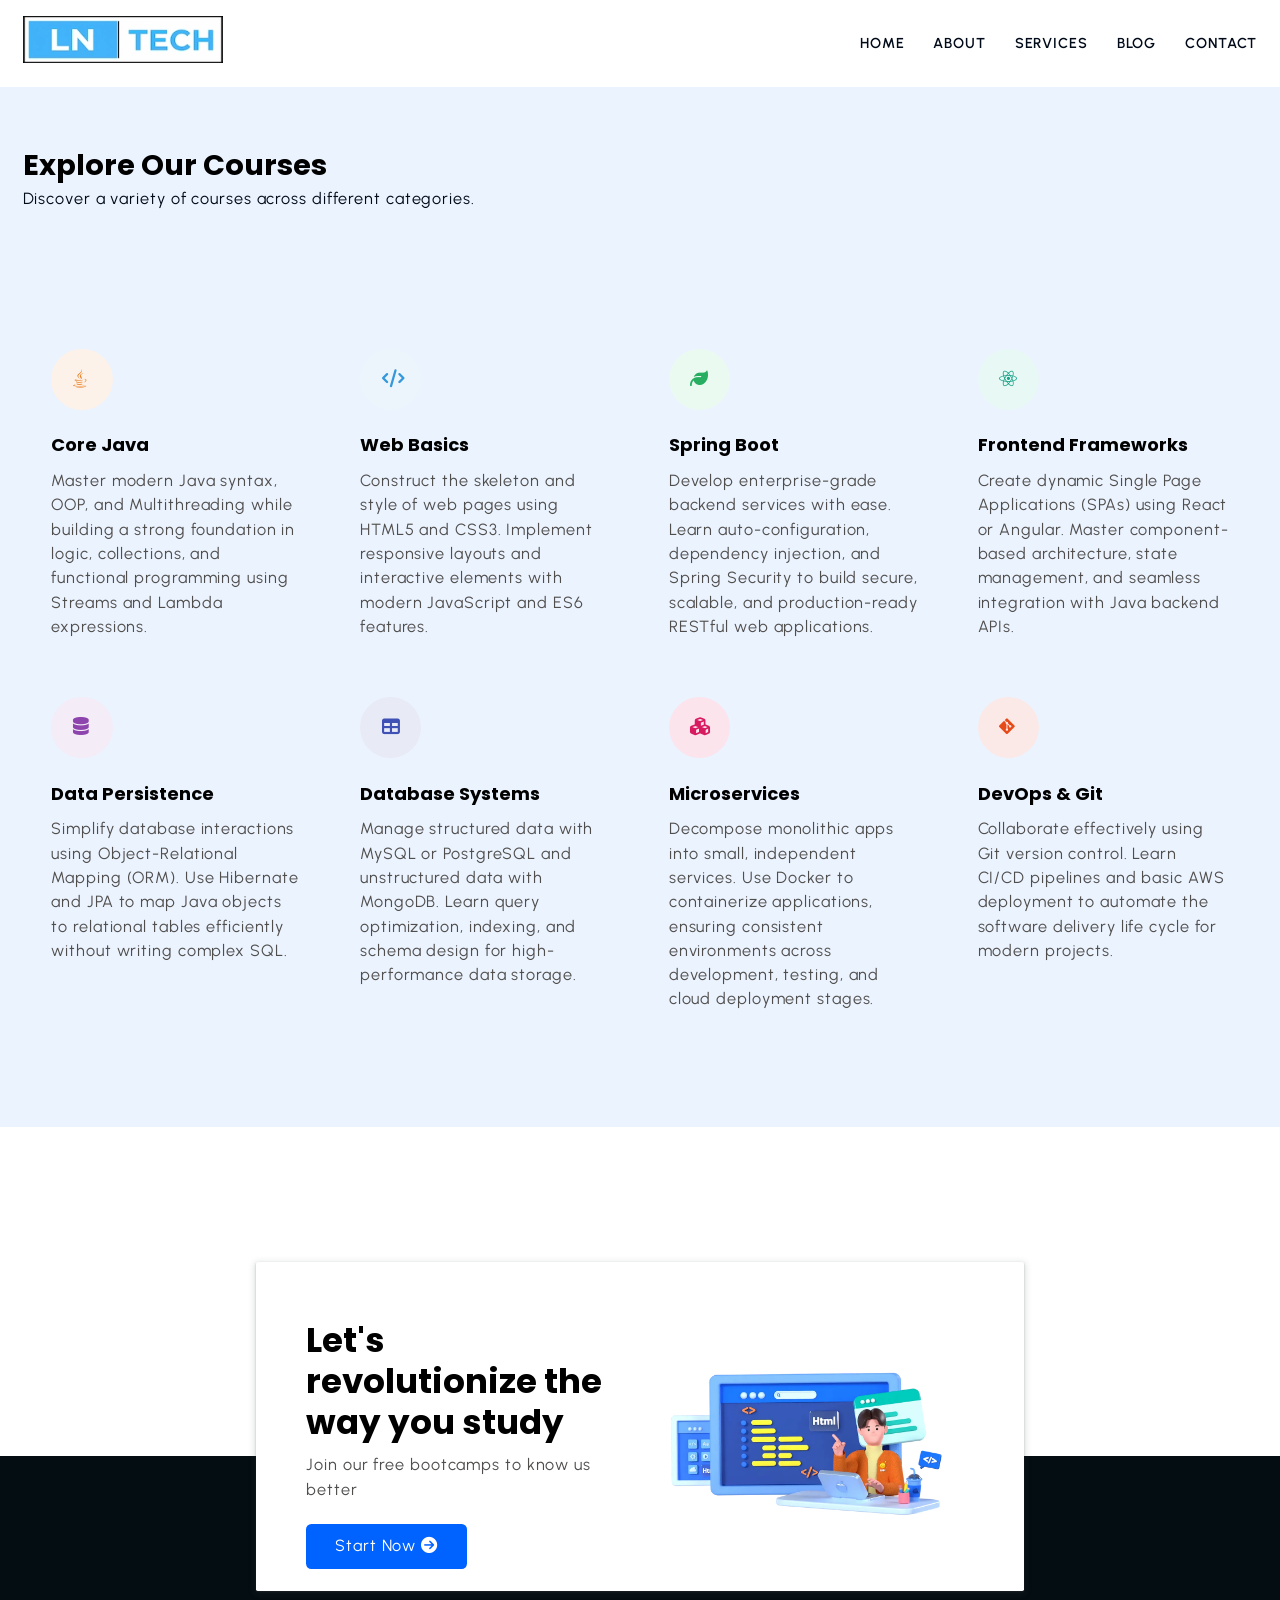
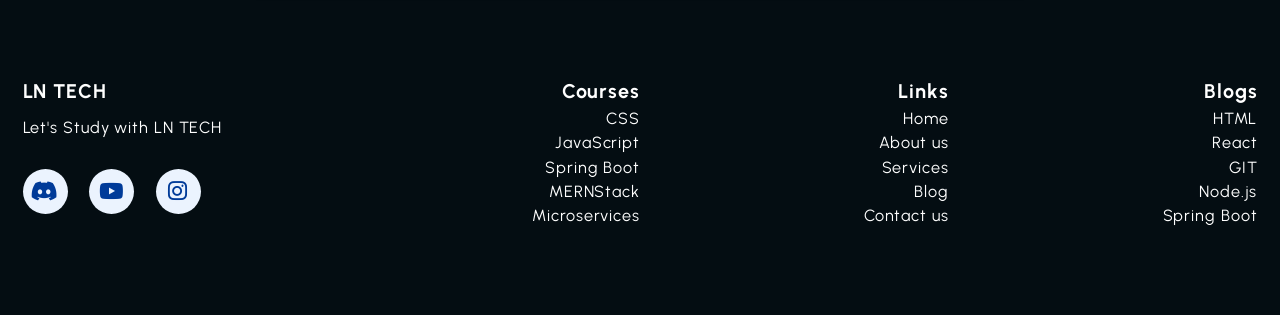
<file: service.html>
<!doctype html>
<html lang="en">
  <head>
    <meta charset="UTF-8" />
    <meta name="viewport" content="width=device-width, initial-scale=1.0" />
    <title>
      LN Technology | AI-Powered Full-Stack & Emerging Tech Training
    </title>
    <link rel="preconnect" href="https://fonts.googleapis.com" />
    <link rel="preconnect" href="https://fonts.gstatic.com" crossorigin />

    <link
      href="https://fonts.googleapis.com/css2?family=Jost:ital,wght@0,100..900;1,100..900&family=Poppins:ital,wght@0,100..900;1,100..900&family=Urbanist:ital,wght@0,100..900;1,100..900&display=swap"
      rel="stylesheet"
    />

    <link
      rel="stylesheet"
      href="https://cdnjs.cloudflare.com/ajax/libs/font-awesome/6.7.2/css/all.min.css"
      integrity="sha512-Evv84Mr4kqVGRNSgIGL/F/aIDqQb7xQ2vcrdIwxfjThSH8CSR7PBEakCr51Ck+w+/U6swU2Im1vVX0SVk9ABhg=="
      crossorigin="anonymous"
      referrerpolicy="no-referrer"
    />

    <link rel="stylesheet" href="css/style.css" />
  </head>
  <body>
    <!-- ========== Start NAVBAR Section ========== -->
    <header class="section-navbar">
      <div class="container">
        <div class="navbar-brand">
          <a href="index.html">
            <img
              src="./images/nav-logo.webp"
              alt="my ln technohub logo"
              width="80%"
              height="auto"
            />
          </a>
        </div>
        <nav class="navbar">
          <ul>
            <li class="nav-item">
              <a class="nav-link" href="index.html"> home </a>
            </li>
            <li class="nav-item">
              <a class="nav-link" href="about.html"> about </a>
            </li>
            <li class="nav-item">
              <a class="nav-link" href="service.html"> services </a>
            </li>
            <li class="nav-item">
              <a class="nav-link" href="blog.html"> blog </a>
            </li>
            <li class="nav-item">
              <a class="nav-link" href="contact.html"> contact </a>
            </li>
          </ul>
        </nav>
      </div>
    </header>

    <!-- ========== End NAVBAR Section ========== -->
    <!-- ========== Start Courses Section ========== -->

    <section class="section-course">
      <div class="container">
        <h2 class="section-common-heading">Explore Our Courses</h2>
        <p class="section-common-subheading">
          Discover a variety of courses across different categories.
        </p>
      </div>

      <div class="container grid grid-four--cols">
        <div class="course-div" aria-label="Core Java training module">
          <div class="icon"><i class="fa-brands fa-java"></i></div>
          <h3 class="section-common--title">Core Java</h3>
          <p>
            Master modern Java syntax, OOP, and Multithreading while building a
            strong foundation in logic, collections, and functional programming
            using Streams and Lambda expressions.
          </p>
        </div>

        <div class="course-div" aria-label="Web Basics training module">
          <div class="icon"><i class="fa-solid fa-code"></i></div>
          <h3 class="section-common--title">Web Basics</h3>
          <p>
            Construct the skeleton and style of web pages using HTML5 and CSS3.
            Implement responsive layouts and interactive elements with modern
            JavaScript and ES6 features.
          </p>
        </div>

        <div class="course-div" aria-label="Spring Boot training module">
          <div class="icon"><i class="fa-solid fa-leaf"></i></div>
          <h3 class="section-common--title">Spring Boot</h3>
          <p>
            Develop enterprise-grade backend services with ease. Learn
            auto-configuration, dependency injection, and Spring Security to
            build secure, scalable, and production-ready RESTful web
            applications.
          </p>
        </div>

        <div
          class="course-div"
          aria-label="Frontend Frameworks training module"
        >
          <div class="icon"><i class="fa-brands fa-react"></i></div>
          <h3 class="section-common--title">Frontend Frameworks</h3>
          <p>
            Create dynamic Single Page Applications (SPAs) using React or
            Angular. Master component-based architecture, state management, and
            seamless integration with Java backend APIs.
          </p>
        </div>

        <div class="course-div" aria-label="Data Persistence training module">
          <div class="icon"><i class="fa-solid fa-database"></i></div>
          <h3 class="section-common--title">Data Persistence</h3>
          <p>
            Simplify database interactions using Object-Relational Mapping
            (ORM). Use Hibernate and JPA to map Java objects to relational
            tables efficiently without writing complex SQL.
          </p>
        </div>

        <div class="course-div" aria-label="Database Systems training module">
          <div class="icon"><i class="fa-solid fa-table"></i></div>
          <h3 class="section-common--title">Database Systems</h3>
          <p>
            Manage structured data with MySQL or PostgreSQL and unstructured
            data with MongoDB. Learn query optimization, indexing, and schema
            design for high-performance data storage.
          </p>
        </div>

        <div class="course-div" aria-label="Microservices training module">
          <div class="icon"><i class="fa-solid fa-cubes"></i></div>
          <h3 class="section-common--title">Microservices</h3>
          <p>
            Decompose monolithic apps into small, independent services. Use
            Docker to containerize applications, ensuring consistent
            environments across development, testing, and cloud deployment
            stages.
          </p>
        </div>

        <div class="course-div" aria-label="DevOps and Git training module">
          <div class="icon"><i class="fa-brands fa-git-alt"></i></div>
          <h3 class="section-common--title">DevOps & Git</h3>
          <p>
            Collaborate effectively using Git version control. Learn CI/CD
            pipelines and basic AWS deployment to automate the software delivery
            life cycle for modern projects.
          </p>
        </div>
      </div>
    </section>

    <!-- ========== End Courses Section ========== -->

    <!-- ========== Start contact home Section ========== -->

    <div class="section-contact--homepage" id="section-contact--homepage">
      <div class="container grid grid-two--cols">
        <div class="contact-content">
          <h2 class="contact-title">Let's revolutionize the way you study</h2>
          <p>Join our free bootcamps to know us better</p>
          <div class="btn">
            <a href="contact.html">
              start now <i class="fa-solid fa-arrow-circle-right"></i>
            </a>
          </div>
        </div>
        <div class="contact-image">
          <img src="images/main.webp" alt="a guy doing html coding" />
        </div>
      </div>
    </div>

    <!-- ========== End contact home Section ========== -->

    <!-- ========== Start footer Section ========== -->

    <footer>
      <div class="container grid grid-four--cols">
        <div class="footer-1--div">
          <div class="logo-brand">
            <a href="index.html" class="footer-subheading">LN TECH</a>
          </div>
          <p>Let's Study with LN TECH</p>

          <div class="social-footer--icons">
            <a href="#" target="_blank" aria-label="Join our Discord server"
              ><i class="fa-brands fa-discord"></i
            ></a>

            <a href="#" target="_blank" aria-label="Visit our YouTube channel"
              ><i class="fa-brands fa-youtube"></i
            ></a>

            <a href="#" target="_blank" aria-label="Follow us on Instagram"
              ><i class="fa-brands fa-instagram"></i
            ></a>
          </div>
        </div>

        <div class="footer-2--div">
          <p class="footer-subheading">Courses</p>
          <ul>
            <li><a href="index.html"> CSS </a></li>
            <li><a href="index.html"> JavaScript </a></li>
            <li><a href="index.html"> Spring Boot </a></li>
            <li><a href="index.html"> MERNStack </a></li>
            <li><a href="index.html"> Microservices </a></li>
          </ul>
        </div>

        <div class="footer-3--div">
          <p class="footer-subheading">Links</p>
          <ul>
            <li><a href="index.html"> Home </a></li>
            <li><a href="about.html"> About us </a></li>
            <li><a href="service.html"> Services </a></li>
            <li><a href="blog.html"> Blog </a></li>
            <li><a href="contact.html"> Contact us </a></li>
          </ul>
        </div>

        <div class="footer-4--div">
          <p class="footer-subheading">Blogs</p>
          <ul>
            <li><a href="blog.html"> HTML </a></li>
            <li><a href="blog.html"> React </a></li>
            <li><a href="blog.html"> GIT </a></li>
            <li><a href="blog.html"> Node.js </a></li>
            <li><a href="blog.html"> Spring Boot </a></li>
          </ul>
        </div>
      </div>
    </footer>

    <!-- ========== End   FOOTER Section ========== -->
  </body>
</html>
</file>
<file: css/style.css>
/*? =============================================================== BASE RULE ================================================== */
* {
  box-sizing: border-box;
  margin: 0;
  padding: 0;
  font-family: "Urbanist", sans-serif;
}

html {
  font-size: 62.5%;
  scroll-behavior: smooth;
  /* scroll-snap-type: Y mandatory; */
  /* scroll-snap-type: Y proximity; */
}

h1,
h2,
h3,
h4,
h5,
h6 {
  font-family: "Poppins", sans-serif;
}

p,
li,
a,
label {
  font-family: "Urbanist", sans-serif;
  font-size: 1.8rem;
  letter-spacing: .1rem;
  font-weight: 400;
  color: var(--para-color);
  line-height: 1.5;
}

a {
  text-decoration: none;
}

li {
  list-style-type: none;
}


/*? =============================================================== THEME =======================================================*/
:root {
  --main-color: #0062ff;
  --supporting-color: #ebf3fe;
  --font-color: #424242;
  --bg-color: #f7fcff;
  --heading-color: #000a19;
  --hero-heading-color: #003b99;
  --white-color: #ffffff;
  --para-color: #504e4d;
  --btn-hover-bg-color: #003b99;
  --btn-box-shadow: rgba(100, 100, 111, 0.2) 0px 7px 29px 0px;
  --footer-bg-color: #040d12;
}


/*? ============================================================= LAYOUT ========================================================*/
section {
  scroll-snap-align: center;
}

.container {
  max-width: 142rem;
  margin: 0 auto;
  padding: 9.6rem 2.4rem;
}


:is(.section-about, .section-blog, .section-course, .section-contact--homepage, .section-why--choose, .section-contact) .container:first-child {
  padding: 6.4rem 2.4rem 2.4rem 2.4rem;
}

.grid {
  display: grid;
}

.grid-two--cols {
  grid-template-columns: repeat(2, 1fr);
}

.grid-three--cols {
  grid-template-columns: repeat(3, 1fr);
}

.grid-four--cols {
  grid-template-columns: repeat(4, 1fr);
}

/*?======================================================= module / reusable ================================================*/

.section-common--title {
  font-size: 2rem;
  margin: 2.4rem 0 1.2rem 0;
}

.btn {
  display: inline-block;
  padding: 1.2rem 3.2rem;
  background-color: var(--main-color);
  color: var(--white-color);
  border-radius: .6rem;
  -webkit-border-radius: .6rem;
  -moz-border-radius: .6rem;
  -ms-border-radius: .6rem;
  -o-border-radius: .6rem;
}

.section-common-heading {
  font-size: 3.2rem;
  font-weight: 700;
  text-transform: capitalize;
}

.section-common-subheading {
  color: var(--heading-color);
}


.course-div .icon i {
  padding: 2.4rem;
  width: 6.8rem;
  height: 6.8rem;
  color: #e67e22;
  background-color: #fdf2e9;
  font-size: 2rem;
  border-radius: 50%;
  -webkit-border-radius: 50%;
  -moz-border-radius: 50%;
  -ms-border-radius: 50%;
  -o-border-radius: 50%;
}

/*?============================================================ states =========================================================*/

.btn:hover {
  background-color: var(--btn-hover-bg-color);
  cursor: pointer;
  box-shadow: var(--btn-box-shadow);
}

/***** navbar Section *****/

.section-navbar {
  width: 100%;
  box-shadow: rgba(0, 0, 0, 0.05) 0px 6px 24px 0px, rgba(0, 0, 0, 0.08) 0px 0px 0px 1px;
}

.section-navbar .container {
  display: flex;
  justify-content: space-between;
  align-items: center;
  padding: 1.8rem 2.4rem;
}

.section-navbar .navbar ul {
  display: flex;
  gap: 3.2rem;

  & li a {
    color: var(--heading-color);
    text-transform: uppercase;
    font-weight: 600;
    font-size: 1.6rem;
    display: inline-block;
    position: relative;

    &::after {
      content: "";
      position: absolute;
      bottom: -0.3rem;
      left: 0;
      width: 0%;
      border-bottom: .2rem solid var(--main-color);
      transition: all .3s linear;
      -webkit-transition: all .3s linear;
      -moz-transition: all .3s linear;
      -ms-transition: all .3s linear;
      -o-transition: all .3s linear;
    }
  }

  & li a:hover::after {
    width: 100%;
  }
}

/***** End navbar Section *****/

/***** HERO Section *****/

main {
  position: relative;
  height: auto;
  background-image: linear-gradient(to top right,
      #3d86fa,
      #4484fb,
      #679eff,
      #b3d2ff,
      #ebf3fe);
}

/* Shape divider */
.custom-shape-divider-bottom-1775284111 {
  position: absolute;
  bottom: 0;
  left: 0;
  width: 100%;
  overflow: hidden;
  line-height: 0;
  transform: rotate(180deg);
  -webkit-transform: rotate(180deg);
  -moz-transform: rotate(180deg);
  -ms-transform: rotate(180deg);
  -o-transform: rotate(180deg);
}

.custom-shape-divider-bottom-1775284111 svg {
  position: relative;
  display: block;
  width: calc(100% + 1.3px);
  height: 12rem;
  transform: rotateY(180deg);
  -webkit-transform: rotateY(180deg);
  -moz-transform: rotateY(180deg);
  -ms-transform: rotateY(180deg);
  -o-transform: rotateY(180deg);
}

.custom-shape-divider-bottom-1775284111 .shape-fill {
  fill: #FFFFFF;
}


.section-hero .grid {
  align-items: center;
  gap: 6.4rem;

  & .hero-subheading {
    text-transform: uppercase;
    letter-spacing: 0.2rem;
    font-size: 1.7rem;
    word-spacing: .2rem;
    color: var(--hero-heading-color);
    font-weight: 700;
  }

  & .hero-heading {
    font-size: 5.8rem;
    line-height: 1.4;
    font-family: "Jost", sans-serif;
    color: var(--hero-heading-color);
    font-weight: 900;
  }

  & .hero-para {
    color: var(--white-color);
    margin: 2rem 0 4.2rem 0;
  }
}

.section-hero--image img {
  width: 100%;
  height: auto;
  transform: scaleX(-1);
  -webkit-transform: scaleX(-1);
  -moz-transform: scaleX(-1);
  -ms-transform: scaleX(-1);
  -o-transform: scaleX(-1);
}

/***** End HERO Section *****/

/*****About Section *****/

.section-about .grid {
  gap: 6.4rem;
}

.section-about .about-div {
  text-align: center;
}

.section-about img {
  padding: 2.4rem;
  background-color: var(--supporting-color);
  width: 15rem;
  height: auto;
  border-radius: 50%;
  -webkit-border-radius: 50%;
  -moz-border-radius: 50%;
  -ms-border-radius: 50%;
  -o-border-radius: 50%;
  transition: all .3s linear;
  -webkit-transition: all .3s linear;
  -moz-transition: all .3s linear;
  -ms-transition: all .3s linear;
  -o-transition: all .3s linear;
}

.about-div .icon:hover>img {
  rotate: 360deg;
  background: linear-gradient(to right, #0575e6, #021b79);
}

/***** End About Section *****/

/***** Course Section *****/
.section-course {
  background-color: var(--bg-color);
}

.section-course .course-div {
  gap: 3.2rem;
}

.section-course .course-div {
  padding: 3.2rem;
}

.section-course .course-div:hover {
  box-shadow: var(--btn-box-shadow);
  border-radius: 2rem;
  border-inline: 1px solid blue;
  border-block: 1px solid green;
  -webkit-border-radius: 2rem;
  -moz-border-radius: 2rem;
  -ms-border-radius: 2rem;
  -o-border-radius: 2rem;
  -webkit-border-radius: 2rem;
}


.course-div:nth-child(2) .icon i {
  color: #3498db;
  background-color: #ebf5fb;
}


.course-div:nth-child(3) .icon i {
  color: #27ae60;
  background-color: #eafaf1;
}

.course-div:nth-child(4) .icon i {
  color: #16a085;
  background-color: #e8f8f5;
}

.course-div:nth-child(5) .icon i {
  color: #8e44ad;
  background-color: #f4ecf7;
}

.course-div:nth-child(6) .icon i {
  color: #3f51b5;
  background-color: #e8eaf6;
}


.course-div:nth-child(7) .icon i {
  color: #d81b60;
  background-color: #fce4ec;
}

.course-div:nth-child(8) .icon i {
  color: #e64a19;
  background-color: #fbe9e7;
}

/***** End Course Section *****/

/***** Why choose Section *****/

.section-course {
  background-color: var(--supporting-color);
}

.section-why--choose .grid {
  gap: 9.6rem;
}

.common-text--highlight {
  width: 6rem;
  aspect-ratio: 1;
  border-radius: 50%;
  background-color: var(--supporting-color);
  color: var(--main-color);
  display: flex;
  justify-content: center;
  align-items: center;
  font-size: 2.4rem;
  font-weight: 700;
  -webkit-border-radius: 50%;
  -moz-border-radius: 50%;
  -ms-border-radius: 50%;
  -o-border-radius: 50%;
}

.why-choose--div {
  margin-top: 3.2rem;
}

.section-why--choose .text-align--right .why-choose--div {
  display: flex;
  flex-direction: column;
  justify-content: flex-start;
  align-items: flex-end;
  text-align: right;
}

.choose-center--div img {
  width: 90%;
  height: auto;
}


.choose-center--div,
figure {
  display: flex;
  justify-content: center;
  align-items: center;
  position: relative;
}

.choose-center--div figure::before,
.choose-center--div figure::after {
  content: "";
  position: absolute;
  top: 50%;
  left: 50%;
  background-color: var(--main-color);
  transform: translate(-50%, -50%);
  -webkit-transform: translate(-50%, -50%);
  -moz-transform: translate(-50%, -50%);
  -ms-transform: translate(-50%, -50%);
  -o-transform: translate(-50%, -50%);
  width: 45rem;
  height: 45rem;
  border-radius: 50%;
  -webkit-border-radius: 50%;
  -moz-border-radius: 50%;
  -ms-border-radius: 50%;
  -o-border-radius: 50%;
  z-index: -1;
}

.choose-center--div figure::before {
  animation: circle 5s linear infinite;
  -webkit-animation: circle 5s linear infinite;
}

@keyframes circle {
  0% {
    background-color: #b3d0ff;
  }

  25% {
    background-color: #80b1ff;
  }

  50% {
    background-color: #4d91ff;
  }

  75% {
    background-color: #99c0ff;
  }

  100% {
    background-color: #3381ff;
  }
}

.choose-center--div figure::after {
  width: 50rem;
  height: 50rem;
  background: transparent;
  z-index: -2;
  border: .5rem solid var(--supporting-color);
}

/***** End Why choose Section *****/

/***** contact home Section *****/

.section-contact--homepage {
  width: 60%;
  min-height: 30rem;
  margin: 0 auto;
  box-shadow: rgba(60, 64, 67, 0.3) 0px 1px 2px 0px, rgba(60, 64, 67, 0.15) 0px 2px 6px 2px;
  border-radius: .2rem;
  padding: 0 3.2rem;
  position: relative;
  bottom: -15rem;
  z-index: 1;
  background-color: var(--white-color);

  -webkit-border-radius: .2rem;
  -moz-border-radius: .2rem;
  -ms-border-radius: .2rem;
  -o-border-radius: .2rem;

  & .grid {
    align-items: center;
    gap: 6.4rem;
  }
}

.contact-title {
  font-size: 3.8rem;
  line-height: 1.2;
}

.contact-content p {
  margin: 1.2rem 0 2.4rem 0;
}

.section-contact--homepage a {
  color: var(--white-color);
  text-transform: capitalize;
}

.section-contact--homepage .fa-solid {
  padding: 0;
  background-color: var(--main-color);
  color: var(--white-color);
}

.section-contact--homepage img {
  width: 90%;
  height: auto;
}

/***** End contact home Section *****/

/***** actual contact page Section *****/

.mb-3 {
  margin-bottom: 3.2rem;
}

label {
  display: block;
  text-transform: capitalize;
}

input,
textarea {
  width: 100%;
  padding: 1.4rem 2.4rem;
  font-size: 1.7rem;
  letter-spacing: 0.1rem;
}

.contact-content .grid {
  gap: 6.4rem;
}

::placeholder {
  font-size: 1.6rem;
  letter-spacing: 0.1rem;
}

.btn-submit {
  font-size: 1.8rem;
  border: none;
  text-transform: capitalize;
}

.section-contact .grid {
  gap: 6.4rem;
}

.contact-map iframe {
  padding: 2.4rem 0 1.5rem 0;
}

input:focus-visible,
textarea:focus-visible {
  outline: .1rem solid var(--btn-hover-bg-color);
}

/***** End actual contact page Section *****/


/***** for blog page Section *****/

.section-blog {
  background-color: var(--bg-color);

  & .grid {
    gap: 5.4rem;
  }

  & .blog {

    & .blog-content {
      padding: 1.4rem 2.4rem 2.4rem;
    }
  }

  & img {
    width: 100%;
    height: auto;
  }

  & .blog-date {
    display: flex;
    justify-content: space-between;
    margin-top: 1.6rem;
  }

  & .section-common--title {
    margin-top: 0.8rem;
  }
}

.section-blog .blog {
  transition: all .4s linear infinite;
  -webkit-transition: all .4s linear infinite;
  -moz-transition: all .4s linear infinite;
  -ms-transition: all .4s linear infinite;
  -o-transition: all .4s linear infinite;

  &:hover {
    border-inline: 1px solid black;
    border-block: 1px solid green;
    border-radius: .2rem;
    -webkit-border-radius: .2rem;
    -moz-border-radius: .2rem;
    -ms-border-radius: .2rem;
    -o-border-radius: .2rem;

    box-shadow: rgba(6, 24, 44, 0.4) 0px 0px 0px 2px, rgba(6, 24, 44, 0.65) 0px 4px 6px -1px, rgba(255, 255, 255, 0.08) 0px 1px 0px inset;
    scale: 1.1;
  }
}


/***** End for blog page Section *****/


/***** Footer Section *****/

footer {
  background-color: var(--footer-bg-color);
  padding-top: 15rem;


  & * {
    color: var(--white-color);
  }
}

footer .grid {
  text-align: right;
}

.footer-subheading {
  font-size: 2.2rem;
  font-weight: 700;
}

.footer-1--div p {
  margin: 1rem 0 3.2rem 0;
}


.footer-1--div {
  text-align: left;

  & .social-footer--icons {
    display: flex;
    gap: 2.4rem;

    & .fa-brands {
      width: 5rem;
      aspect-ratio: 1;
      background-color: var(--supporting-color);
      color: var(--btn-hover-bg-color);
      border-radius: 50%;
      -webkit-border-radius: 50%;
      -moz-border-radius: 50%;
      -ms-border-radius: 50%;
      -o-border-radius: 50%;
      display: flex;
      justify-content: center;
      align-items: center;
      font-size: 2.4rem;
    }
  }
}

.social-footer--icons .fa-brands {
  color: var(--supporting-color);
  background-color: var(--btn-hover-bg-color);
  rotate: 360deg;

}

/***** End Footer Section *****/

/***** For scroll bar to look good Section *****/


::-webkit-scrollbar {
  width: 10px;
}


::-webkit-scrollbar-track:hover {
  background-color: var(--supporting-color);
}

::-webkit-scrollbar-thumb {
  background: var(--main-color);
  border-radius: 50px;
  -webkit-border-radius: 50px;
  -moz-border-radius: 50px;
  -ms-border-radius: 50px;
  -o-border-radius: 50px;
}

::-webkit-scrollbar-thumb:hover {
  background: var(--heading-color);
}

/***** End For scroll bar to look good Section *****/

/***** For Responsiveness With media query Section *****/

@media (width <=1400px) {
  html {
    font-size: 56.25%;
  }

  .section-hero--image img {
    width: 90%;
  }
}


@media (width <=1220px) {
  html {
    font-size: 54%;
  }

  .section-hero--image img {
    width: 90%;
  }

  :is(.section-about, .section-blog, .section-course, .section-contact--homepage, .section-why--choose).grid {
    gap: 6.4rem;
  }
}


@media (width <=1175px) {
  .section-hero {
    padding: 5rem;
  }
}


@media(width <=1100px) {
  :is(.section-course, .section-blog) .grid-four--cols {
    grid-template-columns: repeat(auto-fit, minmax(250px, 1fr));
  }

  .section-why--choose {
    & .choose-left--div {
      order: 2;
    }

    & .choose-right--div {
      order: 3;
    }

    & .choose-center--div {
      order: 1;

      & figure::before {
        width: 0;
        height: 0;
        background-color: transparent;
        padding: 0;
      }

      & figure::after {
        width: 0;
        height: 0;
        background-color: transparent;
        padding: 0;
      }
    }
  }
}


@media (width <=998px) {

  .section-hero {
    height: auto;


    & .grid-two--cols {
      grid-template-columns: 1fr;

      & .section-hero--content {
        order: 2;
      }

      & .section-hero--image {
        order: 1;

        & img {
          width: 50%;
        }
      }
    }
  }

  .section-about .about-div {
    text-align: left;
  }
}


@media(width <=980px) {
  footer .grid-four--cols {
    grid-template-columns: repeat(3, minmax(100px, 1fr));
    text-align: left;

    & .footer-1--div {
      grid-row: 2/3;
      grid-column: 1/-1;
      margin-top: 6.4rem;
    }
  }
}


@media (width <=768px) {

  .grid-two--cols,
  .grid-three--cols {
    grid-template-columns: 1fr;
  }

  .section-navbar .container {
    display: flex;
    flex-direction: column;

    & .navbar ul {
      gap: 2.4rem;
    }

    & .navbar-brand {
      text-align: center;
      margin-bottom: 2.4rem;
    }
  }

  .section-hero .grid .hero-heading {
    font-size: 3.8rem;

  }

  .section-why--choose {
    & img {
      width: 30%;
    }

    & .grid {
      gap: 1.4rem;
    }

    & .text-align--right .why-choose--div {
      text-align: left;
      align-items: start;
    }
  }

  .section-contact--homepage .btn {
    display: block;
    text-align: center;
  }

  .contact-title {
    font-size: 2.4rem;
  }

  :is(.section-contact--homepage) .container:first-child {
    padding: 6.4rem 0rem 2.4rem 0rem;
  }
}

@media (width <=390px) {
  html {
    font-size: 44%;
  }
}

/***** End For Responsiveness With media query Section *****/
</file>
